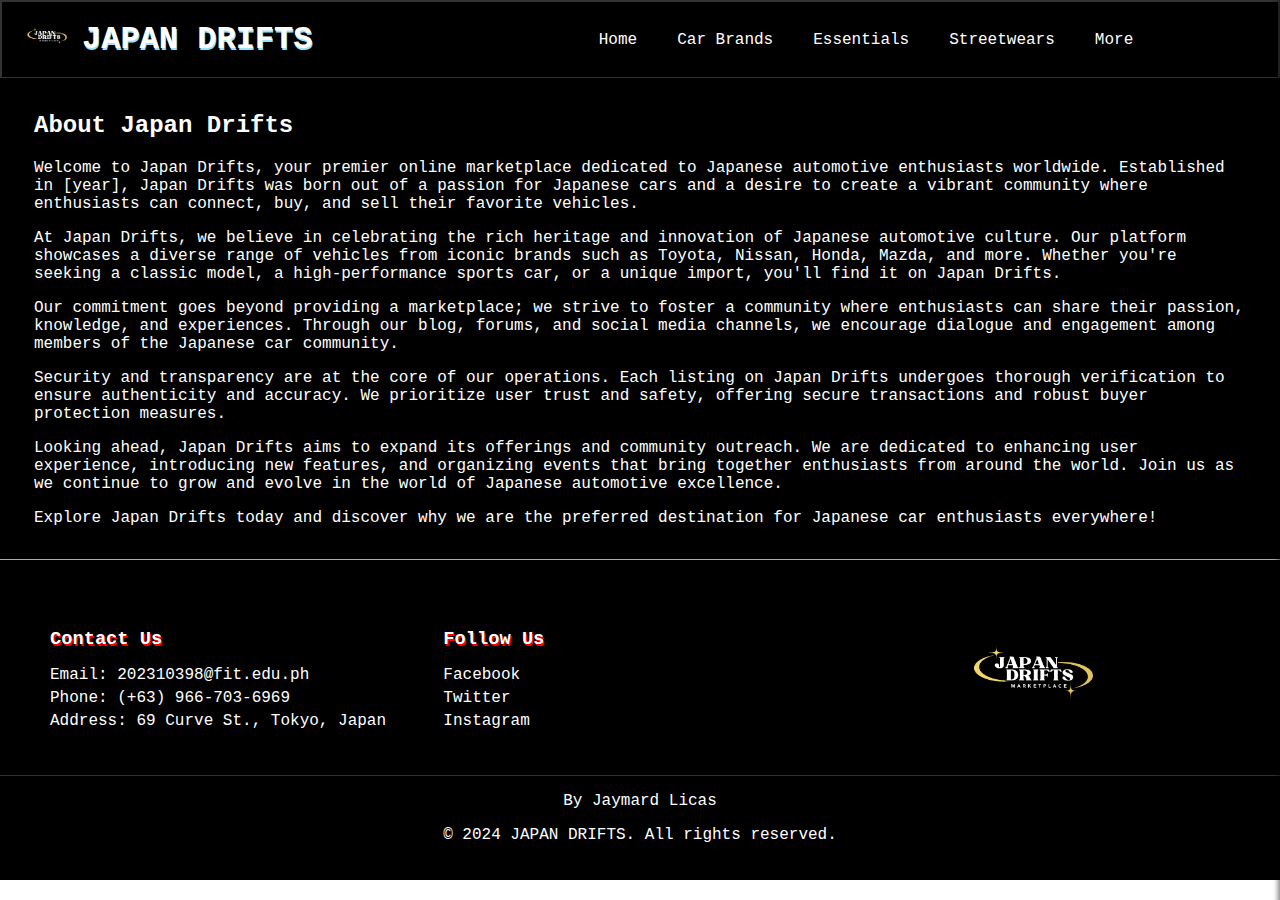
<file: About.html>
<!DOCTYPE html>
<html lang="en">
<head>
    <meta charset="UTF-8">
    <meta name="viewport" content="width=device-width, initial-scale=1.0">
    <title>About Us - Japan Drifts</title>
    <link rel="icon" href="JAPAN.png"/>
    <style>

        .about-section {
            max-width: 1459px;
            margin: 0 auto;
            padding: 14px;
            text-align: left;
            background-color: #000;
            color: white;
            border-radius: 10px;
            box-shadow: 0 0 20px rgba(0, 0, 0, 0.1);
            margin-top: 25px;
            margin-bottom: 25px;
        }

        body {
          overflow: hidden;
        }

        body {
     font-family: 'Courier New', Courier, monospace;
     margin: 0;
     padding: 0;
 }

 h1 {
     text-decoration: none;
     text-shadow: 1px 2px rgb(153, 227, 250);
 }
 
header {
     border: 2px solid #333;
     background-color: #000;
     padding: 10px 0;
     text-align: center;
     margin-bottom: -1px;
 }
 
 .container {
     display: flex;
     justify-content: flex-start;
     align-items: center;
     padding: 0 20px;
 }
 
 .logo {
     width: 50px;
     height: auto;
     margin-right: 10px;
 }
 
 header h1 {
     margin: 0;
     color: #fff;
     flex: 1;
     text-align: left;
 }
 
 nav {
     flex: 2;
     display: flex;
     justify-content: center;
     z-index: 2;
 }
 
 nav ul {
     list-style-type: none;
     margin: 0;
     padding: 0;
     display: flex;
 }
 
 nav ul li {
     position: relative;
     margin: 0 10px;
 }
 
 nav ul li a {
     color: #fff;
     text-decoration: none;
     display: block;
     padding: 10px;
 }
 
 nav ul li:hover {
     background-color: #555;
 }
 
 nav ul ul {
     position: absolute;
     left: -5px;
     top: 100%;
     background-color: rgba(0, 0, 0, 0.7);
     padding: 5px;
     margin: 0;
     list-style-type: none;
     width: 560px;
     opacity: 0;
     visibility: hidden;
     transition: opacity 0.3s ease, visibility 0.3s ease; 
 }
 
 nav ul li:hover > ul {
     opacity: 1; 
     visibility: visible; 
 }
 
 nav ul ul li {
     margin: 0; 
     background-color: rgba(27, 27, 27, 0.7); 
 }
 
 nav ul ul li a {
     display: block;
     padding: 10px;
     color: #fff;
     transition: background-color 0.3s ease;
 }
 
 nav ul ul li:hover {
     background-color: rgba(255, 255, 255, 0.2);
 }
 
 nav ul ul li a:hover {
     background-color: rgba(255, 255, 255, 0.2); 
 }
 
 .submenu.active {
     display: block;
     opacity: 1;
     visibility: visible;
     background-color: #ffffff;
 }
 
  main {
     background-color: #000;
     color: white;
     padding: 20px;
 }
 footer {
     height: 100%;
     background-color: #000;
     color: white;
     text-align: center;
     position: relative;
     padding: 20px 0;
     border: 1px solid rgb(173, 173, 173);
     position: relative;
     left: 0px;
     border-left: 0px;
     border-right: 0px;
     border-bottom: 0px;
 }
 
 .footer-container {
     display: flex;
     flex-wrap: wrap;
     justify-content: space-between;
     align-items: center;
     max-width: 1200px;
     margin: 0 auto;
     padding: 0 20px;
 }
 
 .footer-column {
     flex: 1;
     margin: 20px 10px;
     min-width: 200px;
     text-align: left;
 }
 
 .footer-column h3 {
     color: white;
     text-shadow: 1px 2px red;
     margin-bottom: 10px;
 }
 
 .footer-column ul {
     list-style-type: none;
     padding: 0;
 }
 
 .footer-column ul li {
     margin: 5px 0;
 }
 
 .footer-column ul li a {
     color: white;
     text-decoration: none;
 }
 
 .footer-logo {
     flex: 1;
     margin: 20px;
     text-align: center;
 }
 
 .footer-logo img {
     height: 150px;
     width: auto;
 }
 
 .footer-info {
     width: 100%;
     text-align: center;
     border-top: 1px solid #333;
 }
 
 @media (max-width: 768px) {
     .footer-container {
         flex-direction: column;
         align-items: flex-start;
     }
 
     .footer-column, .footer-logo {
         width: 100%;
         text-align: center;
         margin: 10px 0;
     }
 }
 
.sidebar {
     position: fixed;
     right: -270px;
     top: 0;
     width: 230px;
     height: 100%;
     background-color: rgba(51, 51, 51, 0.8); 
     color: #fff;
     transition: right 0.3s ease;
     padding: 20px;
     box-shadow: -2px 0 5px rgba(0, 0, 0, 0.5);
     overflow-y: auto;
     line-height: 25px;
     z-index: 2;
 }
 
 .sidebar.active {
     right: 0; 
 }
 
 .sidebar h2 {
     margin-top: 0;
 }
 
 .sidebar ul {
     list-style-type: none;
     padding: 0;
     line-height: 50px;
 }
 
 .sidebar ul li {
     margin: 10px 0;
     padding: 10px 0;
     border-bottom: 1px solid #fff;
     cursor: pointer;
 }
 
 .sidebar ul li a {
     color: #fff;
     text-decoration: none;
     display: block; 
 }
 
 .sidebar ul li:hover .sidebar-link {
     background-color: #555; 
 }
 
 .sidebar-link {
     padding: 10px;
 }
 
 
 .close-button {
     position: absolute;
     top: 10px;
     right: 10px;
     cursor: pointer;
     font-size: 18px;
     color: #fff;
 }

.faq-section {
     max-width: 800px;
     margin: 0 auto;
     padding: 20px;
     text-align: left;
 }
 
 .faq-item {
     margin-bottom: 20px; 
     border-bottom: 1px solid #333; 
     padding-bottom: 20px; 
 }
 
 .faq-item h3 {
     margin-bottom: 10px;
     color: #fff;
 }
 
 .faq-item p {
     color: #ccc;
 }

 .about-section {
     max-width: 1459px;
     margin: 0 auto;
     padding: 14px;
     text-align: left;
     background-color: #000;
     color: white;
     border-radius: 10px;
     box-shadow: 0 0 20px rgba(0, 0, 0, 0.1);
     margin-top: -20px;
     margin-bottom: -18px;
 }

 .mission-section, .vision-section {
     max-width: 1459px;
     margin: 0 auto;
     padding: 14px;
     text-align: left;
     background-color: #333;
     color: white;
     border-radius: 10px;
     box-shadow: 0 0 20px rgba(0, 0, 0, 0.1);
     margin-top: 25px;
     margin-bottom: 25px;
 }


        

    </style>
</head>
<body>
    <header>  
        <div class="container">  
            <a href="index.html">    
                <img src="JAPAN.png" class="logo">  
            </a>  
            <h1>JAPAN DRIFTS</h1>  
            <nav>  
                <div class="navbar">  
                    <ul>  
                         <li><a href="index.html">Home</a></li>
                        <li><a href="#">Car Brands</a>  
                            <ul class="submenu">  
                                <li><a href="Toyota.html">Toyota</a></li> 
                                <li><a href="Mazda.html">Mazda</a></li>
                                <li><a href="Honda.html">Honda</a></li>  
                                <li><a href="Mitsubishi.html">Mitsubishi</a></li>  
                                <li><a href="Lexus.html">Lexus</a></li>  
                                <li><a href="Subaru.html">Subaru</a></li>  
                                <li><a href="Nissan.html">Nissan</a></li> 
                            </ul>  
                        </li>  
                        <li><a href="Essential.html">Essentials</a></li>  
                        <li><a href="Streetwear.html">Streetwears</a></li>    
                        <li><a href="#" onclick="toggleSidebar('sidebar-more')">More</a></li> 
                    </ul>  
                </div>  
            </nav>
        </div>  
    </header>  

    <main>
        <section class="about-section">
            <h2>About Japan Drifts</h2>
            
            <p>Welcome to Japan Drifts, your premier online marketplace dedicated to Japanese automotive enthusiasts worldwide. Established in [year], Japan Drifts was born out of a passion for Japanese cars and a desire to create a vibrant community where enthusiasts can connect, buy, and sell their favorite vehicles.</p>
            
            <p>At Japan Drifts, we believe in celebrating the rich heritage and innovation of Japanese automotive culture. Our platform showcases a diverse range of vehicles from iconic brands such as Toyota, Nissan, Honda, Mazda, and more. Whether you're seeking a classic model, a high-performance sports car, or a unique import, you'll find it on Japan Drifts.</p>
            
            <p>Our commitment goes beyond providing a marketplace; we strive to foster a community where enthusiasts can share their passion, knowledge, and experiences. Through our blog, forums, and social media channels, we encourage dialogue and engagement among members of the Japanese car community.</p>
            
            <p>Security and transparency are at the core of our operations. Each listing on Japan Drifts undergoes thorough verification to ensure authenticity and accuracy. We prioritize user trust and safety, offering secure transactions and robust buyer protection measures.</p>
            
            <p>Looking ahead, Japan Drifts aims to expand its offerings and community outreach. We are dedicated to enhancing user experience, introducing new features, and organizing events that bring together enthusiasts from around the world. Join us as we continue to grow and evolve in the world of Japanese automotive excellence.</p>
            
            <p>Explore Japan Drifts today and discover why we are the preferred destination for Japanese car enthusiasts everywhere!</p>
        </section>
    </main>

    <aside id="sidebar-more" class="sidebar">
     <span class="close-button" onclick="toggleSidebar('sidebar-more')">X</span>
     <h2>More Options</h2>
     <ul>
         <li><a href="FAQ.html"><div class="sidebar-link">FAQ</div></a></li> 
         <li><a href="About.html"><div class="sidebar-link">About Us</div></a></li> 
         <li><a href="Story.html"><div class="sidebar-link">Our Story</div></a></li>  
         <li><a href="Vision.html"><div class="sidebar-link">Vision & Mission</div></a></li>     
     </ul>
 </aside>

    <footer>
        <div class="footer-container">
            <div class="footer-column">
                <h3>Contact Us</h3>
                <ul>
                    <li>Email: <a href="mailto:202310398@fit.edu.ph">202310398@fit.edu.ph</a></li>
                    <li>Phone: <a href="tel:+63 966 703 6969">(+63) 966-703-6969</a></li>
                    <li>Address: 69 Curve St., Tokyo, Japan</li>
                </ul>
            </div>
            <div class="footer-column">
                <h3>Follow Us</h3>
                <ul class="social-links">
                    <li><a href="https://www.facebook.com/Prismalcs/">Facebook</a></li>
                    <li><a href="https://x.com/Japan_Drifts">Twitter</a></li>
                    <li><a href="https://www.instagram.com/prsm_lcs/">Instagram</a></li>
                </ul>
            </div>
            <div class="footer-logo">
                <img src="JAPAN.png" alt="Logo">
            </div>
        </div>
        <div class="footer-info">
            <p>By Jaymard Licas</p>
            <p>© 2024 JAPAN DRIFTS. All rights reserved.</p>
        </div>
    </footer>

    <script>
        function toggleSidebar(sidebarId) {
            const sidebar = document.getElementById(sidebarId);
            const isActive = sidebar.classList.contains('active');
            
            document.querySelectorAll('.sidebar').forEach(function(sidebar) {
                sidebar.classList.remove('active');
            });
            
            if (!isActive) {
                sidebar.classList.add('active');
            }
        }
    </script>
</body>
</html>
</file>
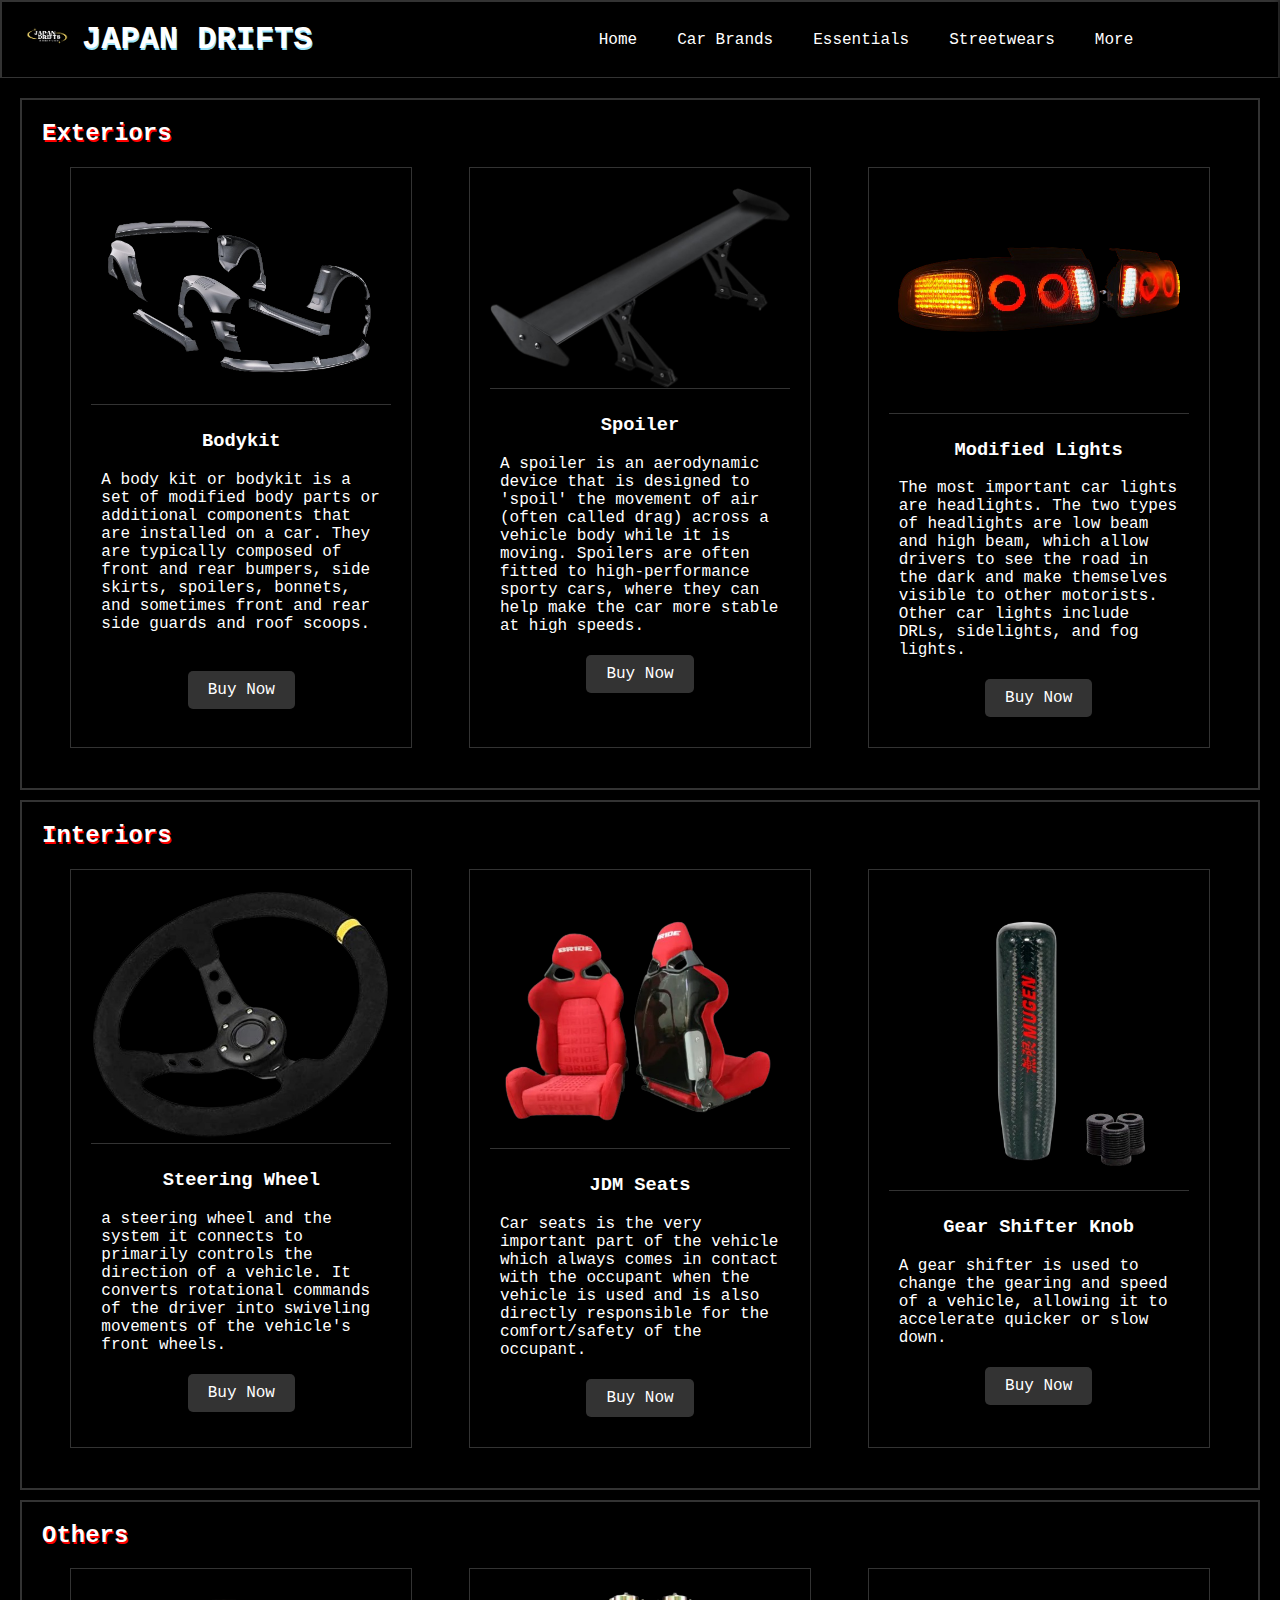
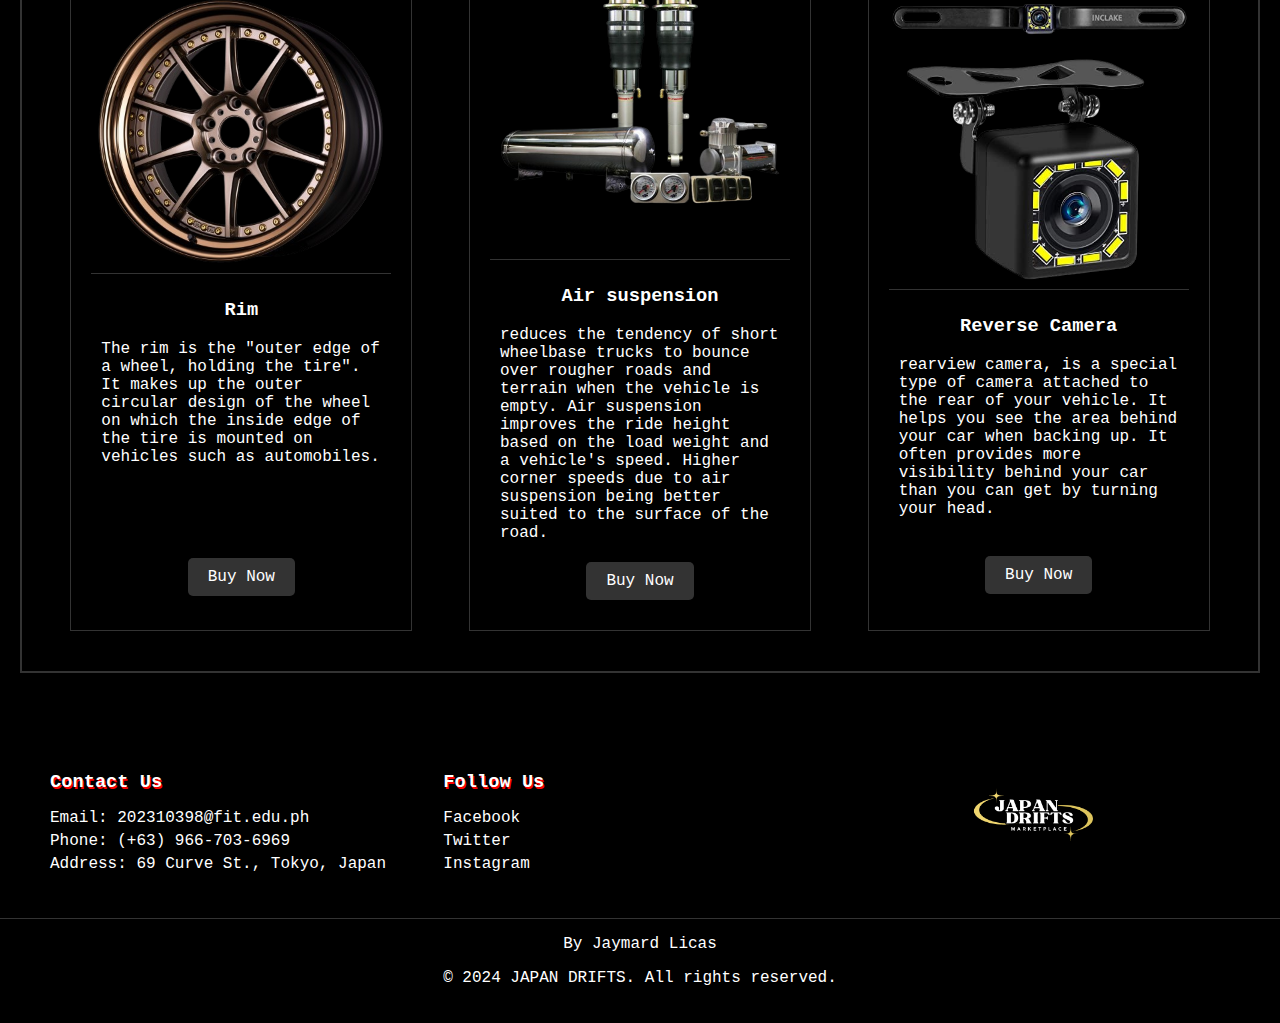
<file: Essential.html>
<!DOCTYPE html>
<html lang="en">
<head>
    <meta charset="UTF-8">
    <meta name="viewport" content="width=device-width, initial-scale=1.0">
    <title>Essentials - Japan Drifts</title>
    <link rel="icon" href="JAPAN.png"/>

    <style>
        body {
     font-family: 'Courier New', Courier, monospace;
     margin: 0;
     padding: 0;
 }
 
 h1 {
     text-decoration: none;
     text-shadow: 1px 2px rgb(153, 227, 250);
 }

 header {
     border: 2px solid #333;
     background-color: #000;
     padding: 10px 0;
     text-align: center;
     margin-bottom: -1px;
 }
 
 .container {
     display: flex;
     justify-content: flex-start;
     align-items: center;
     padding: 0 20px;
 }
 
 .logo {
     width: 50px;
     height: auto;
     margin-right: 10px;
 }
 
 header h1 {
     margin: 0;
     color: #fff;
     flex: 1;
     text-align: left;
 }

 nav {
     flex: 2;
     display: flex;
     justify-content: center;
     z-index: 2;
 }
 
 nav ul {
     list-style-type: none;
     margin: 0;
     padding: 0;
     display: flex;
 }
 
 nav ul li {
     position: relative;
     margin: 0 10px;
 }
 
 nav ul li a {
     color: #fff;
     text-decoration: none;
     display: block;
     padding: 10px;
 }
 
 nav ul li:hover {
     background-color: #555;
 }
 
 nav ul ul {
     position: absolute;
     left: -5px;
     top: 100%;
     background-color: rgba(0, 0, 0, 0.7);
     padding: 5px;
     margin: 0;
     list-style-type: none;
     width: 560px;
     opacity: 0;
     visibility: hidden;
     transition: opacity 0.3s ease, visibility 0.3s ease; 
 }
 
 nav ul li:hover > ul {
     opacity: 1; 
     visibility: visible; 
 }
 
 nav ul ul li {
     margin: 0; 
     background-color: rgba(27, 27, 27, 0.7); 
 }
 
 nav ul ul li a {
     display: block;
     padding: 10px;
     color: #fff;
     transition: background-color 0.3s ease;
 }
 
 nav ul ul li:hover {
     background-color: rgba(255, 255, 255, 0.2);
 }
 
 nav ul ul li a:hover {
     background-color: rgba(255, 255, 255, 0.2); 
 }
 
 .submenu.active {
     display: block;
     opacity: 1;
     visibility: visible;
     background-color: #ffffff;
 }

 main {
     background-color: #000;
     color: white;
     padding: 20px;
 }

 .featured-products {
     border: 2px solid #333;
     margin: 10px 0;
     padding: 20px;
     background-color: #000;
     color: white; 
     margin-top: 0px;
 }
 
 .featured-products h2 {
     margin-top: 0;
     color: white;
     text-shadow: 1px 2px red; 
 }
 
 .product-list {
     display: flex;
     justify-content: space-around;
 }

 footer {
     height: 100%;
     background-color: #000;
     color: white;
     text-align: center;
     position: relative;
     padding: 20px 0;
 }
 
 .footer-container {
     display: flex;
     flex-wrap: wrap;
     justify-content: space-between;
     align-items: center;
     max-width: 1200px;
     margin: 0 auto;
     padding: 0 20px;
 }
 
 .footer-column {
     flex: 1;
     margin: 20px 10px;
     min-width: 200px;
     text-align: left;
 }
 
 .footer-column h3 {
     color: white;
     text-shadow: 1px 2px red;
     margin-bottom: 10px;
 }
 
 .footer-column ul {
     list-style-type: none;
     padding: 0;
 }
 
 .footer-column ul li {
     margin: 5px 0;
 }
 
 .footer-column ul li a {
     color: white;
     text-decoration: none;
 }
 
 .footer-logo {
     flex: 1;
     margin: 20px;
     text-align: center;
 }
 
 .footer-logo img {
     height: 150px;
     width: auto;
 }
 
 .footer-info {
     width: 100%;
     text-align: center;
     border-top: 1px solid #333;
 }
 
 @media (max-width: 768px) {
     .footer-container {
         flex-direction: column;
         align-items: flex-start;
     }
 
     .footer-column, .footer-logo {
         width: 100%;
         text-align: center;
         margin: 10px 0;
     }
 }

.sidebar {
     position: fixed;
     right: -270px;
     top: 0;
     width: 230px;
     height: 100%;
     background-color: rgba(51, 51, 51, 0.8); 
     color: #fff;
     transition: right 0.3s ease;
     padding: 20px;
     box-shadow: -2px 0 5px rgba(0, 0, 0, 0.5);
     overflow-y: auto;
     line-height: 25px;
     z-index: 2;
 }
 
 .sidebar.active {
     right: 0; 
 }
 
 .sidebar h2 {
     margin-top: 0;
 }
 
 .sidebar ul {
     list-style-type: none;
     padding: 0;
     line-height: 50px;
 }
 
 .sidebar ul li {
     margin: 10px 0;
     padding: 10px 0;
     border-bottom: 1px solid #fff;
     cursor: pointer;
 }
 
 .sidebar ul li a {
     color: #fff;
     text-decoration: none;
     display: block; 
 }
 
 .sidebar ul li:hover .sidebar-link {
     background-color: #555; 
 }
 
 .sidebar-link {
     padding: 10px;
 }
 
 
 .close-button {
     position: absolute;
     top: 10px;
     right: 10px;
     cursor: pointer;
     font-size: 18px;
     color: #fff;
 }

.product-box {
     width: 300px; 
     padding: 20px;
     border: 1px solid #333;
     margin-bottom: 20px;
 }
 
 .product-box img {
     width: 100%; 
     height: auto;
     border-bottom: 1px solid #333; 
 }
 
 .product-info {
     text-align: center;
     padding: 10px;
 }
 
 .product-info h3 {
     margin-top: 10px;
 }
 
 .product-info p {
     margin-bottom: 10px;
     text-align: left;
 }
 
 .product-info .btn {
     display: inline-block;
     background-color: #333;
     color: white;
     padding: 10px 20px;
     text-decoration: none;
     border-radius: 5px;
     margin-top: 10px;
 }
 
 .product-info .btn:hover {
     background-color: #555;
 }

  .overlay {
     display: none;
     position: fixed;
     z-index: 4;
     left: 0;
     top: 0;
     width: 100%;
     height: 100%;
     background-color: rgba(0, 0, 0, 0.7);
     justify-content: center;
     align-items: center;
     text-align: center;
 }
 
 .overlay-content {
     background-color: #fff;
     padding: 20px;
     border-radius: 10px;
     box-shadow: 0 0 10px rgba(0, 0, 0, 0.5);
     width: 80%;
     max-width: 400px;
 }
 
 .close-btn {
     color: #aaa;
     font-size: 28px;
     font-weight: bold;
     float: right;
 }
 
 .close-btn:hover,
 .close-btn:focus {
     color: #000;
     text-decoration: none;
     cursor: pointer;
 }
 
    </style>

</head>
<body>
    <header>  
        <div class="container">  
            <a href="index.html">    
                <img src="JAPAN.png" class="logo">  
            </a>  
            <h1>JAPAN DRIFTS</h1>  
            <nav>  
                <div class="navbar">  
                    <ul>  
                         <li><a href="index.html">Home</a>  
                        <li><a href="#">Car Brands</a>  
                            <ul class="submenu">  
                                <li><a href="Toyota.html">Toyota</a></li> 
                                <li><a href="Mazda.html">Mazda</a></li>
                                <li><a href="Honda.html">Honda</a></li>  
                                <li><a href="Mitsubishi.html">Mitsubishi</a></li>  
                                <li><a href="Lexus.html">Lexus</a></li>  
                                <li><a href="Subaru.html">Subaru</a></li>  
                                <li><a href="Nissan.html">Nissan</a></li> 
                            </ul>  
                        </li>  
                        <li><a href="Essential.html">Essentials</a></li>  
                        <li><a href="Streetwear.html">Streetwears</a></li>    
                        <li><a href="#" onclick="toggleSidebar('sidebar-more')">More</a></li> 
                    </ul>  
                </div>  
            </nav>
        </div>  
    </header>  

    <main>
     <section id="exteriors" class="featured-products">
         <h2 class="ess">Exteriors</h2>
         <div class="product-list">
             <div class="product-box">
                 <img src="bodykit.png" alt="Product 1">
                 <div class="product-info">
                     <h3>Bodykit</h3>
                     <p>A body kit or bodykit is a set of modified body parts or additional components that are installed on a car. They are typically composed of front and rear bumpers, side skirts, spoilers, bonnets, and sometimes front and rear side guards and roof scoops.   &nbsp
                         &nbsp
                    </p>
                    <a href="#" class="btn" onclick="showOverlay()">Buy Now</a>
               </div>
             </div>
             <div class="product-box">
                 <img src="spoil.png" alt="Product 2">
                 <div class="product-info">
                     <h3>Spoiler</h3>
                     <p>A spoiler is an aerodynamic device that is designed to 'spoil' the movement of air (often called drag) across a vehicle body while it is moving. Spoilers are often fitted to high-performance sporty cars, where they can help make the car more stable at high speeds.   &nbsp
                         &nbsp&nbsp&nbsp&nbsp&nbsp&nbsp&nbsp
                    </p>
                    <a href="#" class="btn" onclick="showOverlay()">Buy Now</a>
               </div>
             </div>
             <div class="product-box">
                 <img src="lights.png" alt="New Product">
                 <div class="product-info">
                     <h3>Modified Lights</h3>
                     <p>The most important car lights are headlights. The two types of headlights are low beam and high beam, which allow drivers to see the road in the dark and make themselves visible to other motorists. Other car lights include DRLs, sidelights, and fog lights.</p>
                     <a href="#" class="btn" onclick="showOverlay()">Buy Now</a>
                    </div>
             </div>
         </div>
     </section>
 
     <section id="interiors" class="featured-products">
         <h2 class="ess">Interiors</h2>
         <div class="product-list">
             <div class="product-box">
                 <img src="wheel.png" alt="Interior Product 1">
                 <div class="product-info">
                     <h3>Steering Wheel</h3>
                     <p>a steering wheel and the system it connects to primarily controls the direction of a vehicle. It converts rotational commands of the driver into swiveling movements of the vehicle's front wheels.</p>
                     <a href="#" class="btn" onclick="showOverlay()">Buy Now</a>
                    </div>
             </div>
             <div class="product-box">
                 <img src="seats.png" alt="Interior Product 2">
                 <div class="product-info">
                     <h3>JDM Seats</h3>
                     <p>Car seats is the very important part of the vehicle which always comes in contact with the occupant when the vehicle is used and is also directly responsible for the comfort/safety of the occupant.</p>
                     <a href="#" class="btn" onclick="showOverlay()">Buy Now</a>
                    </div>
             </div>
             <div class="product-box">
                 <img src="shift.png" alt="New Interior Product">
                 <div class="product-info">
                     <h3>Gear Shifter Knob</h3>
                     <p>A gear shifter is used to change the gearing and speed of a vehicle, allowing it to accelerate quicker or slow down.</p>
                     <a href="#" class="btn" onclick="showOverlay()">Buy Now</a>
                    </div>
             </div>
         </div>
     </section>
 
     <section id="engine-parts" class="featured-products">
         <h2 class="ess">Others</h2>
         <div class="product-list">
             <div class="product-box">
                 <img src="rim.png" alt="Engine Part 1">
                 <div class="product-info">
                     <h3> Rim </h3>
                     <p>The rim is the "outer edge of a wheel, holding the tire". It makes up the outer circular design of the wheel on which the inside edge of the tire is mounted on vehicles such as automobiles.   &nbsp
                         &nbsp&nbsp&nbsp&nbsp&nbsp&nbsp&nbsp&nbsp&nbsp&nbsp&nbsp&nbsp&nbsp&nbsp&nbsp&nbsp&nbsp&nbsp&nbsp&nbsp&nbsp&nbsp&nbsp&nbsp&nbsp
                         &nbsp&nbsp&nbsp&nbsp&nbsp&nbsp&nbsp&nbsp&nbsp&nbsp&nbsp&nbsp&nbsp&nbsp&nbsp&nbsp&nbsp&nbsp&nbsp&nbsp&nbsp&nbsp&nbsp&nbsp&nbsp
                         &nbsp&nbsp&nbsp&nbsp&nbsp&nbsp&nbsp&nbsp&nbsp&nbsp&nbsp&nbsp&nbsp&nbsp&nbsp&nbsp&nbsp&nbsp&nbsp&nbsp&nbsp&nbsp&nbsp&nbsp&nbsp
                         &nbsp&nbsp&nbsp&nbsp&nbsp&nbsp&nbsp&nbsp&nbsp&nbsp&nbsp&nbsp&nbsp&nbsp&nbsp&nbsp&nbsp&nbsp&nbsp&nbsp&nbsp&nbsp&nbsp&nbsp&nbsp
                    </p>
                    <a href="#" class="btn" onclick="showOverlay()">Buy Now</a>
               </div>
             </div>
             <div class="product-box">
                 <img src="Air.png" alt="Engine Part 2">
                 <div class="product-info">
                     <h3>Air suspension</h3>
                     <p>reduces the tendency of short wheelbase trucks to bounce over rougher roads and terrain when the vehicle is empty. Air suspension improves the ride height based on the load weight and a vehicle's speed. Higher corner speeds due to air suspension being better suited to the surface of the road.</p>
                     <a href="#" class="btn" onclick="showOverlay()">Buy Now</a>
                    </div>
             </div>
             <div class="product-box">
                 <img src="rear.png" alt="New Engine Part">
                 <div class="product-info">
                     <h3>Reverse Camera</h3>
                     <p>rearview camera, is a special type of camera attached to the rear of your vehicle. It helps you see the area behind your car when backing up. It often provides more visibility behind your car than you can get by turning your head.
                         &nbsp&nbsp&nbsp&nbsp&nbsp&nbsp&nbsp&nbsp&nbsp&nbsp&nbsp&nbsp&nbsp&nbsp&nbsp&nbsp&nbsp&nbsp&nbsp&nbsp&nbsp&nbsp&nbsp&nbsp&nbsp
                     </p>
                     <a href="#" class="btn" onclick="showOverlay()">Buy Now</a>
                    </div>
             </div>
         </div>
     </section>
 </main>
 

 <aside id="sidebar-more" class="sidebar">
    <span class="close-button" onclick="toggleSidebar('sidebar-more')">X</span>
    <h2>More Options</h2>
    <ul>
        <li><a href="FAQ.html"><div class="sidebar-link">FAQ</div></a></li> 
        <li><a href="About.html"><div class="sidebar-link">About Us</div></a></li> 
        <li><a href="Story.html"><div class="sidebar-link">Our Story</div></a></li>  
        <li><a href="Vision.html"><div class="sidebar-link">Vision & Mission</div></a></li>     
    </ul>
</aside>
 <footer>
     <div class="footer-container">
         <div class="footer-column">
             <h3>Contact Us</h3>
             <ul>
                 <li>Email: <a href="mailto:202310398@fit.edu.ph">202310398@fit.edu.ph</a></li>
                 <li>Phone: <a href="tel:+63 966 703 6969">(+63) 966-703-6969</a></li>
                 <li>Address: 69 Curve St., Tokyo, Japan</li>
             </ul>
         </div>
         <div class="footer-column">
             <h3>Follow Us</h3>
             <ul class="social-links">
               <li><a href="https://www.facebook.com/Prismalcs/">Facebook</a></li>
               <li><a href="https://x.com/Japan_Drifts">Twitter</a></li>
               <li><a href="https://www.instagram.com/prsm_lcs/">Instagram</a></li>
           </ul>
         </div>
         <div class="footer-logo">
             <img src="JAPAN.png" alt="Logo">
         </div>
     </div>
     <div class="footer-info">
         <p>By Jaymard Licas</p>
         <p>© 2024 JAPAN DRIFTS. All rights reserved.</p>
     </div>
 </footer>
 
 <div class="overlay" id="overlay">
     <div class="overlay-content">
         <span class="close-btn" onclick="closeOverlay()">&times;</span>
         <p>Thank you for purchasing at Japan Drifts!</p> 
     </div>
   </div>
   

 <script>
             function toggleSidebar(sidebarId) {
                 const sidebar = document.getElementById(sidebarId);
                 const isActive = sidebar.classList.contains('active');
                 
                 document.querySelectorAll('.sidebar').forEach(function(sidebar) {
                     sidebar.classList.remove('active');
                 });
                 
                 if (!isActive) {
                     sidebar.classList.add('active');
                 }
             }

             function showOverlay() {
    const overlay = document.getElementById('overlay');
    overlay.style.display = 'flex';
}

function closeOverlay() {
    const overlay = document.getElementById('overlay');
    overlay.style.display = 'none';
}

 </script>
</body>
</html>
</file>
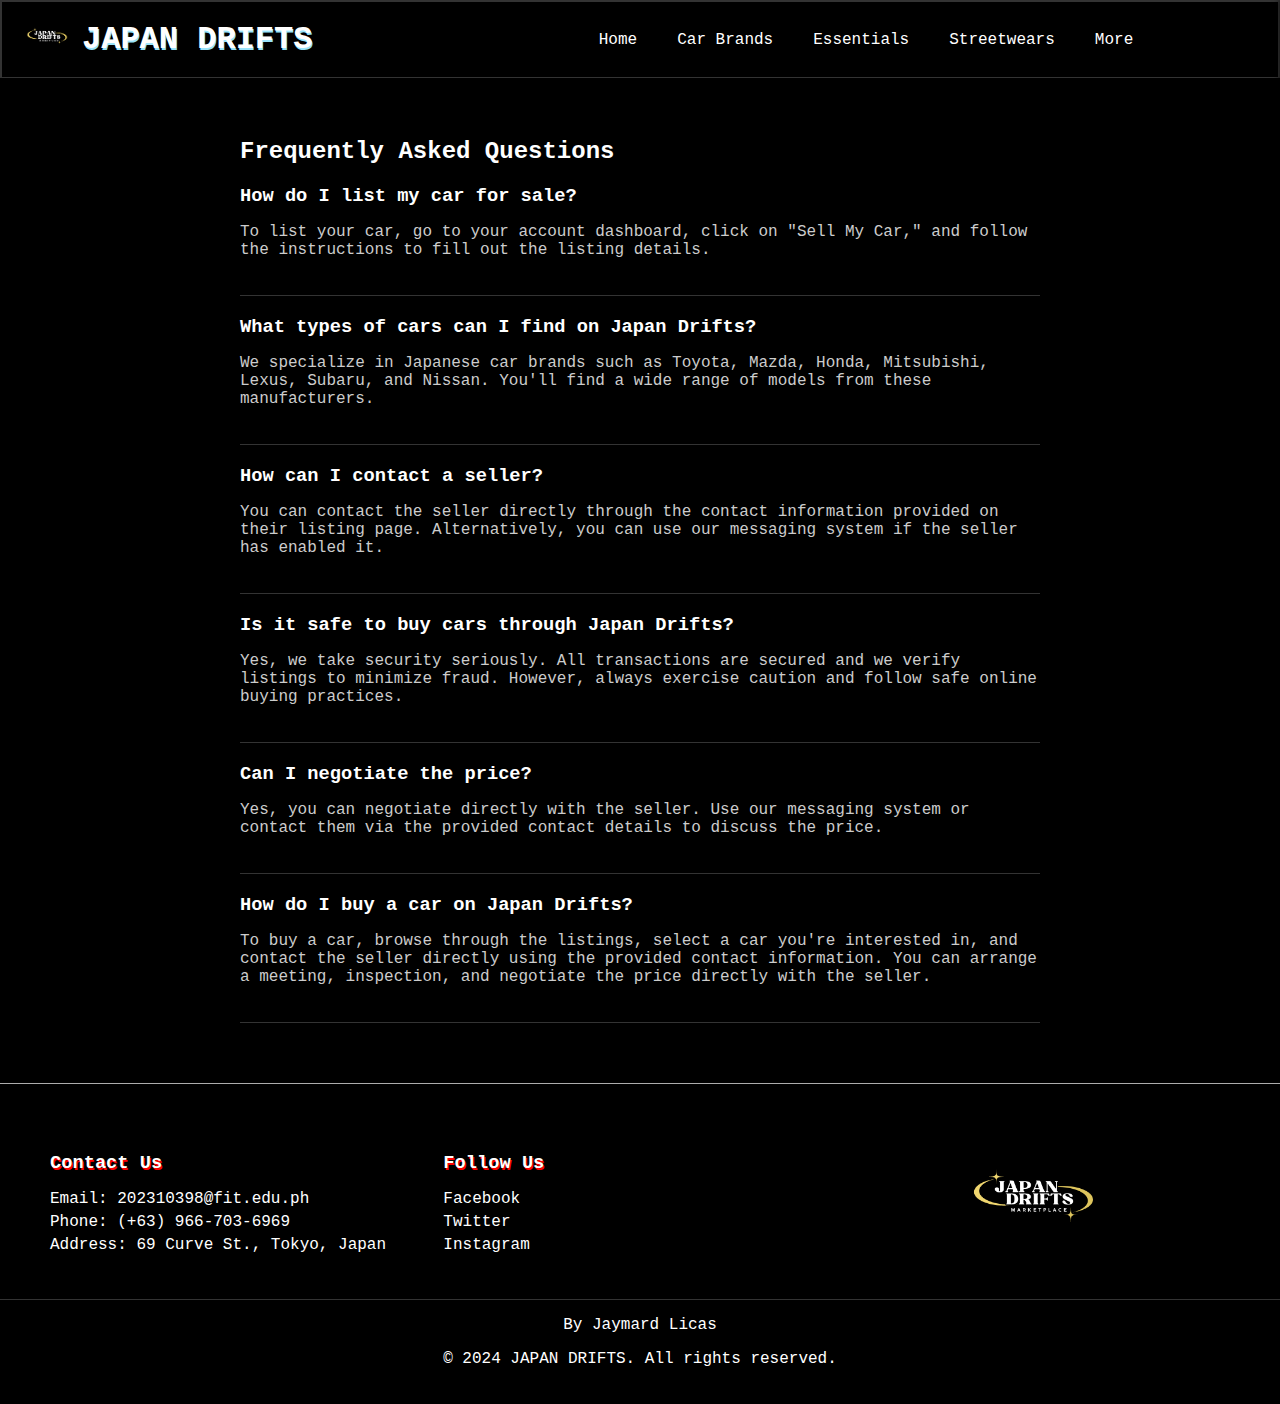
<file: FAQ.html>
<!DOCTYPE html>
<html lang="en">
<head>
    <meta charset="UTF-8">
    <meta name="viewport" content="width=device-width, initial-scale=1.0">
    <title>FAQ - Japan Drifts</title>
    <link rel="icon" href="JAPAN.png"/>

    <style>body {
        font-family: 'Courier New', Courier, monospace;
        margin: 0;
        padding: 0;
    }
   
    h1 {
        text-decoration: none;
        text-shadow: 1px 2px rgb(153, 227, 250);
    }
    
   header {
        border: 2px solid #333;
        background-color: #000;
        padding: 10px 0;
        text-align: center;
        margin-bottom: -1px;
    }
    
    .container {
        display: flex;
        justify-content: flex-start;
        align-items: center;
        padding: 0 20px;
    }
    
    .logo {
        width: 50px;
        height: auto;
        margin-right: 10px;
    }
    
    header h1 {
        margin: 0;
        color: #fff;
        flex: 1;
        text-align: left;
    }
    
    nav {
        flex: 2;
        display: flex;
        justify-content: center;
        z-index: 2;
    }
    
    nav ul {
        list-style-type: none;
        margin: 0;
        padding: 0;
        display: flex;
    }
    
    nav ul li {
        position: relative;
        margin: 0 10px;
    }
    
    nav ul li a {
        color: #fff;
        text-decoration: none;
        display: block;
        padding: 10px;
    }
    
    nav ul li:hover {
        background-color: #555;
    }
    
    nav ul ul {
        position: absolute;
        left: -5px;
        top: 100%;
        background-color: rgba(0, 0, 0, 0.7);
        padding: 5px;
        margin: 0;
        list-style-type: none;
        width: 560px;
        opacity: 0;
        visibility: hidden;
        transition: opacity 0.3s ease, visibility 0.3s ease; 
    }
    
    nav ul li:hover > ul {
        opacity: 1; 
        visibility: visible; 
    }
    
    nav ul ul li {
        margin: 0; 
        background-color: rgba(27, 27, 27, 0.7); 
    }
    
    nav ul ul li a {
        display: block;
        padding: 10px;
        color: #fff;
        transition: background-color 0.3s ease;
    }
    
    nav ul ul li:hover {
        background-color: rgba(255, 255, 255, 0.2);
    }
    
    nav ul ul li a:hover {
        background-color: rgba(255, 255, 255, 0.2); 
    }
    
    .submenu.active {
        display: block;
        opacity: 1;
        visibility: visible;
        background-color: #ffffff;
    }
    
     main {
        background-color: #000;
        color: white;
        padding: 20px;
    }
    footer {
        height: 100%;
        background-color: #000;
        color: white;
        text-align: center;
        position: relative;
        padding: 20px 0;
        border: 1px solid rgb(173, 173, 173);
        position: relative;
        left: 0px;
        border-left: 0px;
        border-right: 0px;
        border-bottom: 0px;
    }
    
    .footer-container {
        display: flex;
        flex-wrap: wrap;
        justify-content: space-between;
        align-items: center;
        max-width: 1200px;
        margin: 0 auto;
        padding: 0 20px;
    }
    
    .footer-column {
        flex: 1;
        margin: 20px 10px;
        min-width: 200px;
        text-align: left;
    }
    
    .footer-column h3 {
        color: white;
        text-shadow: 1px 2px red;
        margin-bottom: 10px;
    }
    
    .footer-column ul {
        list-style-type: none;
        padding: 0;
    }
    
    .footer-column ul li {
        margin: 5px 0;
    }
    
    .footer-column ul li a {
        color: white;
        text-decoration: none;
    }
    
    .footer-logo {
        flex: 1;
        margin: 20px;
        text-align: center;
    }
    
    .footer-logo img {
        height: 150px;
        width: auto;
    }
    
    .footer-info {
        width: 100%;
        text-align: center;
        border-top: 1px solid #333;
    }
    
    @media (max-width: 768px) {
        .footer-container {
            flex-direction: column;
            align-items: flex-start;
        }
    
        .footer-column, .footer-logo {
            width: 100%;
            text-align: center;
            margin: 10px 0;
        }
    }
    
   .sidebar {
        position: fixed;
        right: -270px;
        top: 0;
        width: 230px;
        height: 100%;
        background-color: rgba(51, 51, 51, 0.8); 
        color: #fff;
        transition: right 0.3s ease;
        padding: 20px;
        box-shadow: -2px 0 5px rgba(0, 0, 0, 0.5);
        overflow-y: auto;
        line-height: 25px;
        z-index: 2;
    }
    
    .sidebar.active {
        right: 0; 
    }
    
    .sidebar h2 {
        margin-top: 0;
    }
    
    .sidebar ul {
        list-style-type: none;
        padding: 0;
        line-height: 50px;
    }
    
    .sidebar ul li {
        margin: 10px 0;
        padding: 10px 0;
        border-bottom: 1px solid #fff;
        cursor: pointer;
    }
    
    .sidebar ul li a {
        color: #fff;
        text-decoration: none;
        display: block; 
    }
    
    .sidebar ul li:hover .sidebar-link {
        background-color: #555; 
    }
    
    .sidebar-link {
        padding: 10px;
    }
    
    
    .close-button {
        position: absolute;
        top: 10px;
        right: 10px;
        cursor: pointer;
        font-size: 18px;
        color: #fff;
    }
   
   .faq-section {
        max-width: 800px;
        margin: 0 auto;
        padding: 20px;
        text-align: left;
    }
    
    .faq-item {
        margin-bottom: 20px; 
        border-bottom: 1px solid #333; 
        padding-bottom: 20px; 
    }
    
    .faq-item h3 {
        margin-bottom: 10px;
        color: #fff;
    }
    
    .faq-item p {
        color: #ccc;
    }
   
    .about-section {
        max-width: 1459px;
        margin: 0 auto;
        padding: 14px;
        text-align: left;
        background-color: #000;
        color: white;
        border-radius: 10px;
        box-shadow: 0 0 20px rgba(0, 0, 0, 0.1);
        margin-top: -20px;
        margin-bottom: -18px;
    }
   
    .mission-section, .vision-section {
        max-width: 1459px;
        margin: 0 auto;
        padding: 14px;
        text-align: left;
        background-color: #333;
        color: white;
        border-radius: 10px;
        box-shadow: 0 0 20px rgba(0, 0, 0, 0.1);
        margin-top: 25px;
        margin-bottom: 25px;
    }
   </style>



</head>
<body>
    <header>  
        <div class="container">  
            <a href="index.html">    
                <img src="JAPAN.png" class="logo">  
            </a>  
            <h1>JAPAN DRIFTS</h1>  
            <nav>  
                <div class="navbar">  
                    <ul>  
                         <li><a href="index.html">Home</a></li>
                        <li><a href="#">Car Brands</a>  
                            <ul class="submenu">  
                                <li><a href="Toyota.html">Toyota</a></li> 
                                <li><a href="Mazda.html">Mazda</a></li>
                                <li><a href="Honda.html">Honda</a></li>  
                                <li><a href="Mitsubishi.html">Mitsubishi</a></li>  
                                <li><a href="Lexus.html">Lexus</a></li>  
                                <li><a href="Subaru.html">Subaru</a></li>  
                                <li><a href="Nissan.html">Nissan</a></li> 
                            </ul>  
                        </li>  
                        <li><a href="Essential.html">Essentials</a></li>  
                        <li><a href="Streetwear.html">Streetwears</a></li>    
                        <li><a href="#" onclick="toggleSidebar('sidebar-more')">More</a></li> 
                    </ul>  
                </div>  
            </nav>
        </div>  
    </header>  

    <main>
        <section class="faq-section">
            <h2>Frequently Asked Questions</h2>
            
            <div class="faq-item">
                <h3>How do I list my car for sale?</h3>
                <p>To list your car, go to your account dashboard, click on "Sell My Car," and follow the instructions to fill out the listing details.</p>
            </div>
            
            <div class="faq-item">
                <h3>What types of cars can I find on Japan Drifts?</h3>
                <p>We specialize in Japanese car brands such as Toyota, Mazda, Honda, Mitsubishi, Lexus, Subaru, and Nissan. You'll find a wide range of models from these manufacturers.</p>
            </div>
            
            <div class="faq-item">
                <h3>How can I contact a seller?</h3>
                <p>You can contact the seller directly through the contact information provided on their listing page. Alternatively, you can use our messaging system if the seller has enabled it.</p>
            </div>
            
            <div class="faq-item">
                <h3>Is it safe to buy cars through Japan Drifts?</h3>
                <p>Yes, we take security seriously. All transactions are secured and we verify listings to minimize fraud. However, always exercise caution and follow safe online buying practices.</p>
            </div>
            
            <div class="faq-item">
                <h3>Can I negotiate the price?</h3>
                <p>Yes, you can negotiate directly with the seller. Use our messaging system or contact them via the provided contact details to discuss the price.</p>
            </div>

            <div class="faq-item">
               <h3>How do I buy a car on Japan Drifts?</h3>
               <p>To buy a car, browse through the listings, select a car you're interested in, and contact the seller directly using the provided contact information. You can arrange a meeting, inspection, and negotiate the price directly with the seller.</p>
           </div>
        </section>
    </main>

    <aside id="sidebar-more" class="sidebar">
     <span class="close-button" onclick="toggleSidebar('sidebar-more')">X</span>
     <h2>More Options</h2>
     <ul>
         <li><a href="FAQ.html"><div class="sidebar-link">FAQ</div></a></li> 
         <li><a href="About.html"><div class="sidebar-link">About Us</div></a></li> 
         <li><a href="Story.html"><div class="sidebar-link">Our Story</div></a></li>  
         <li><a href="Vision.html"><div class="sidebar-link">Vision & Mission</div></a></li>     
     </ul>
 </aside>

    <footer>
        <div class="footer-container">
            <div class="footer-column">
                <h3>Contact Us</h3>
                <ul>
                    <li>Email: <a href="mailto:202310398@fit.edu.ph">202310398@fit.edu.ph</a></li>
                    <li>Phone: <a href="tel:+63 966 703 6969">(+63) 966-703-6969</a></li>
                    <li>Address: 69 Curve St., Tokyo, Japan</li>
                </ul>
            </div>
            <div class="footer-column">
                <h3>Follow Us</h3>
                <ul class="social-links">
                    <li><a href="https://www.facebook.com/Prismalcs/">Facebook</a></li>
                    <li><a href="https://x.com/Japan_Drifts">Twitter</a></li>
                    <li><a href="https://www.instagram.com/prsm_lcs/">Instagram</a></li>
                </ul>
            </div>
            <div class="footer-logo">
                <img src="JAPAN.png" alt="Logo">
            </div>
        </div>
        <div class="footer-info">
            <p>By Jaymard Licas</p>
            <p>© 2024 JAPAN DRIFTS. All rights reserved.</p>
        </div>
    </footer>

    <script>
        function toggleSidebar(sidebarId) {
            const sidebar = document.getElementById(sidebarId);
            const isActive = sidebar.classList.contains('active');
            
            document.querySelectorAll('.sidebar').forEach(function(sidebar) {
                sidebar.classList.remove('active');
            });
            
            if (!isActive) {
                sidebar.classList.add('active');
            }
        }
    </script>
</body>
</html>
</file>
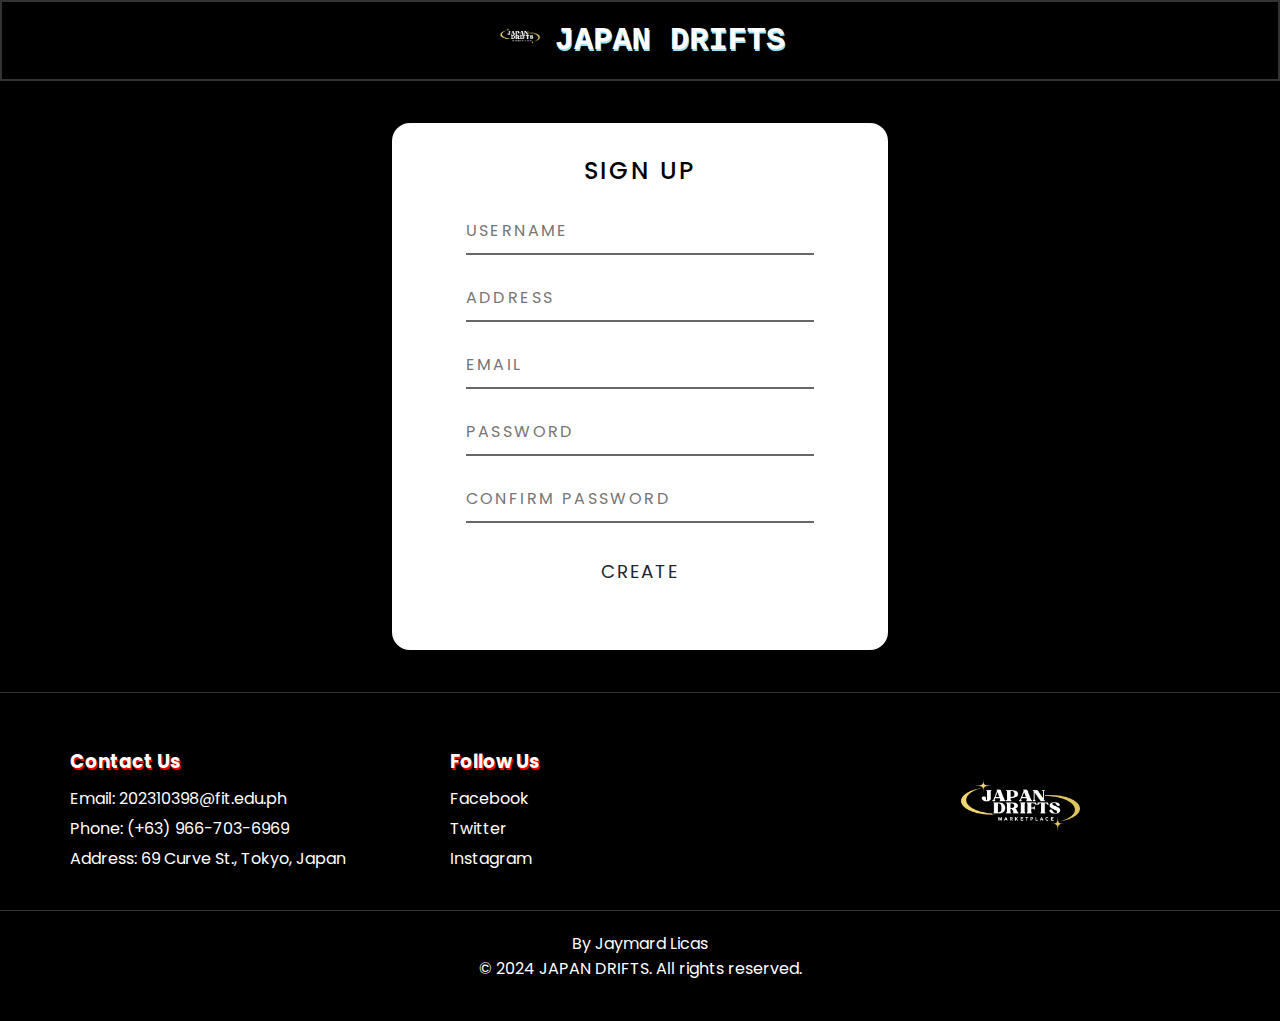
<file: log.html>
<!DOCTYPE html>
<html lang="en">
<head>
    <meta charset="UTF-8">
    <meta name="viewport" content="width=device-width, initial-scale=1.0">
    <title>Sign Up</title>
    <link rel="icon" href="JAPAN.png">
    <style>
        @import url('https://fonts.googleapis.com/css2?family=Poppins:ital,wght@0,100;0,200;0,300;0,400;0,500;0,600;0,700;0,800;0,900;1,100;1,200;1,300;1,400;1,500;1,600;1,700;1,800;1,900&display=swap');
        
        * {
            margin: 0;
            padding: 0;
            box-sizing: border-box;
            font-family: 'Poppins', sans-serif;
            text-decoration: none;
        }
        body {
            display: flex;
            flex-direction: column;
            justify-content: center;
            align-items: center;
            min-height: 100vh;
            background-color: #000;
            margin: 0;
        }
        .container {
            display: flex;
            flex-direction: column;
            align-items: center;
            justify-content: center;
            width: 100%;
        }
        header {
            width: 100%;
            border: 2px solid #333;
            background-color: #000;
            padding: 10px 0;
            text-align: center;
            color: white;
        }
        .container1 {
            display: flex;
            justify-content: center;
            align-items: center;
        }
        h1 {
            font-family: 'Courier New', Courier, monospace;
            text-shadow: 1px 2px rgb(153, 227, 250);
        }
        .logo {
            width: 50px;
            height: auto;
            margin-right: 10px;
        }
        form {
            padding: 30px 30px;
            background-color: white;
            text-align: center;
            display: flex;
            flex-direction: column;
            border: 2px solid black;
            border-radius: 20px;
            width: 500px;
            margin: 40px 0;
            position: relative;
        }

        form h2 {
            font-weight: 500;
            font-size: 1.50em;
            letter-spacing: 0.1em;
            margin-bottom: 20px;
        }
        .inputbox {
            position: relative;
            margin-bottom: 20px;
        }
        .inputbox input {
            width: 80%;
            padding: 10px 0;
            background: transparent;
            border: none;
            border-bottom: 2px solid #686868;
            outline: none;
            font-size: 1em;
            letter-spacing: 0.15em;
            text-transform: uppercase;
        }
        .inputbox input[type="submit"] {
            background: var(--clr);
            border: none;
            padding: 15px;
            border-radius: 50px;
            color: #1c2530;
            font-size: 1.15em;
            letter-spacing: 0.1em;
            cursor: pointer;
            transition: 0.5s;
        }
        form p a {
            color: var(--clr);
            font-weight: 500;
        }
        @media (min-width: 1000px) {
            .container {
                width: 70%;
            }
            form {
                flex-shrink: 0;
            }
        }
        footer {
            background-color: #000;
            color: white;
            text-align: center;
            padding: 20px 0;
            width: 100%;
            border-top: 1px solid #333;
        }
        .footer-container {
            display: flex;
            flex-wrap: wrap;
            justify-content: space-between;
            align-items: center;
            max-width: 1200px;
            margin: 0 auto;
            padding: 0 20px;
        }
        .footer-column {
            flex: 1;
            margin: 20px 10px;
            min-width: 200px;
            text-align: left;
        }
        .footer-column h3 {
            color: white;
            text-shadow: 1px 2px red;
            margin-bottom: 10px;
        }
        .footer-column ul {
            list-style-type: none;
            padding: 0;
        }
        .footer-column ul li {
            margin: 5px 0;
        }
        .footer-column ul li a {
            color: white;
            text-decoration: none;
        }
        .footer-logo {
            flex: 1;
            margin: 20px;
            text-align: center;
        }
        .footer-logo img {
            height: 150px;
            width: auto;
        }
        .footer-info {
            width: 100%;
            text-align: center;
            border-top: 1px solid #333;
            padding: 20px;
        }

        .overlay {
            font-family: 'Courier New', Courier, monospace;
            position: fixed;
            top: 0;
            left: 0;
            width: 100%;
            height: 100%;
            background-color: rgba(0, 0, 0, 0.5); 
            display: none; 
            justify-content: center;
            align-items: center;
        }

        .overlay-content {
            background-color: #fff;
            padding: 20px;
            border-radius: 10px;
            text-align: center;
            box-shadow: 0 0 10px rgba(0, 0, 0, 0.2);
            font-family: 'Courier New', Courier, monospace;
        }

        .overlei{border-radius: 10px;padding: 10px;font-family: 'Courier New', Courier, monospace;}

        .wan {font-family: 'Courier New', Courier, monospace;}


    </style>
</head>
<body>
    <header>
        <div class="container1">
            <a href="index.html">
                <img src="JAPAN.png" class="logo">
            </a>
            <h1>JAPAN DRIFTS</h1>
        </div>
    </header>
    <div class="container">
        <form id="signupForm" target="_blank" action="https://formsubmit.co/202310398@fit.edu.ph" method="POST">
            <h2>SIGN UP</h2>
            <div class="inputbox">
                <input type="text" name="Username" placeholder="Username" required>
            </div>
            <div class="inputbox">
                <input type="text" name="Address" placeholder="Address" required>
            </div>
            <div class="inputbox">
                <input type="email" name="Email" placeholder="Email" required>
            </div>
            <div class="inputbox">
                <input type="password" id="password" name="Password" placeholder="Password" required>
            </div>
            <div class="inputbox">
                <input type="password" id="confirmPassword" name="Password Confirmation" placeholder="Confirm Password" required>
            </div>
            <div class="inputbox">
                <input type="submit" value="Create">
            </div>
        </form>

        <div class="overlay" id="overlay">
            <div class="overlay-content">
                <p class="wan">Passwords do not match. Please try again.</p>
                <button class="overlei" onclick="closeOverlay()">Close</button>
            </div>
        </div>
    </div>
    <footer>
        <div class="footer-container">
            <div class="footer-column">
                <h3>Contact Us</h3>
                <ul>
                    <li>Email: <a href="mailto:202310398@fit.edu.ph">202310398@fit.edu.ph</a></li>
                    <li>Phone: <a href="tel:+63 966 703 6969">(+63) 966-703-6969</a></li>
                    <li>Address: 69 Curve St., Tokyo, Japan</li>
                </ul>
            </div>
            <div class="footer-column">
                <h3>Follow Us</h3>
                <ul class="social-links">
                    <li><a href="https://www.facebook.com/Prismalcs/">Facebook</a></li>
                    <li><a href="https://x.com/Japan_Drifts">Twitter</a></li>
                    <li><a href="https://www.instagram.com/prsm_lcs/">Instagram</a></li>
                </ul>
            </div>
            <div class="footer-logo">
                <img src="JAPAN.png" alt="Logo">
            </div>
        </div>
        <div class="footer-info">
            <p>By Jaymard Licas</p>
            <p>© 2024 JAPAN DRIFTS. All rights reserved.</p>
        </div>
    </footer>
    <script>
        function closeOverlay() {
            document.getElementById('overlay').style.display = 'none';
        }

        document.getElementById('signupForm').addEventListener('submit', function(event) {
            event.preventDefault();
            var password = document.getElementById('password').value;
            var confirmPassword = document.getElementById('confirmPassword').value;

            if (password !== confirmPassword) {
                document.getElementById('overlay').style.display = 'flex'; 
                return;
            }


            this.submit();
            window.location.href = 'home.html'; 
        });
    </script>
</body>
</html>
</file>
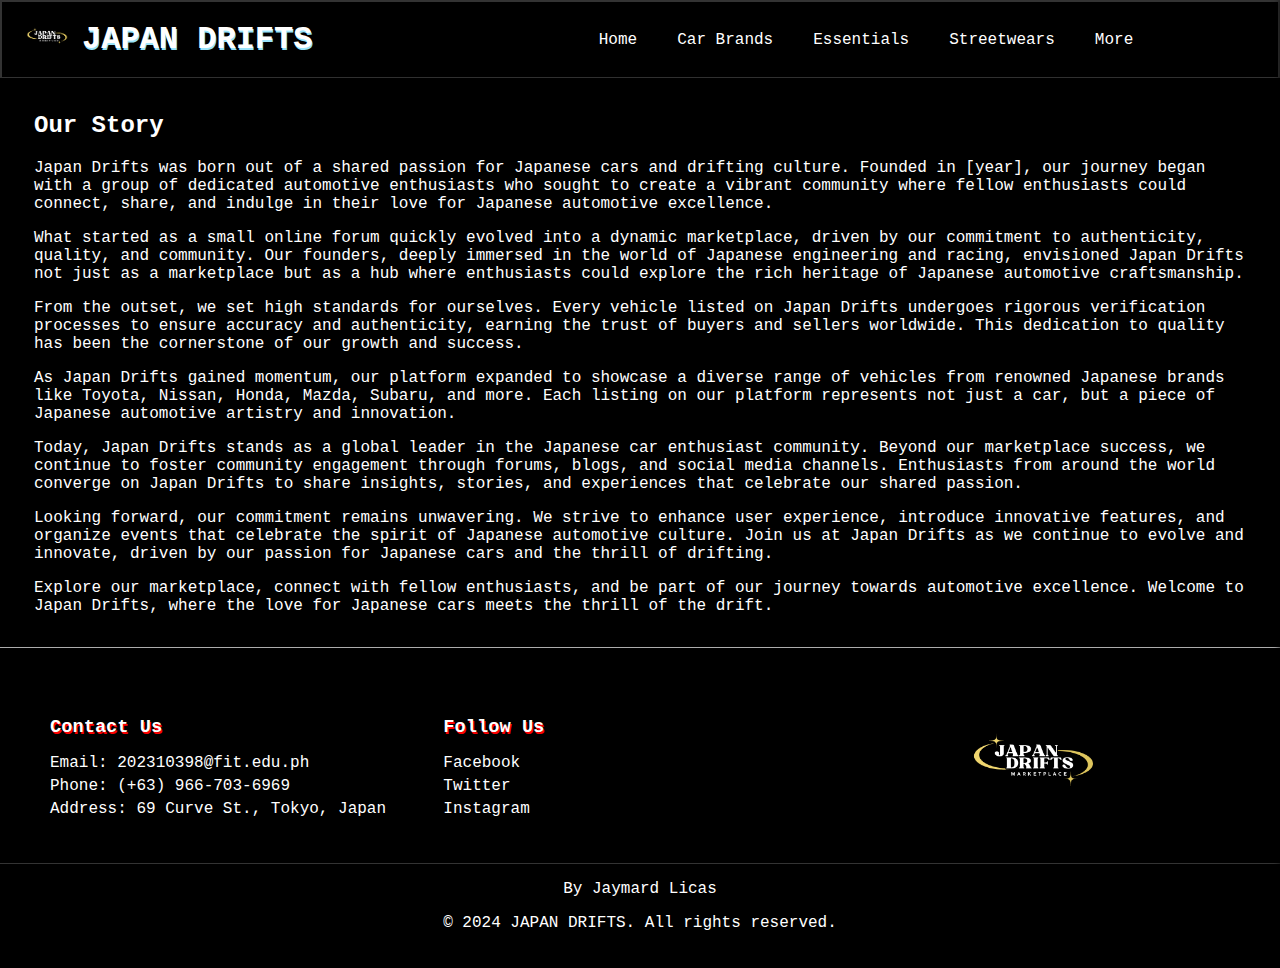
<file: Story.html>
<!DOCTYPE html>
<html lang="en">
<head>
    <meta charset="UTF-8">
    <meta name="viewport" content="width=device-width, initial-scale=1.0">
    <title>Our Story - Japan Drifts</title>
    <link rel="icon" href="JAPAN.png"/>
    <style>

        body {
     font-family: 'Courier New', Courier, monospace;
     margin: 0;
     padding: 0;
 }

 h1 {
     text-decoration: none;
     text-shadow: 1px 2px rgb(153, 227, 250);
 }
 
header {
     border: 2px solid #333;
     background-color: #000;
     padding: 10px 0;
     text-align: center;
     margin-bottom: -1px;
 }
 
 .container {
     display: flex;
     justify-content: flex-start;
     align-items: center;
     padding: 0 20px;
 }
 
 .logo {
     width: 50px;
     height: auto;
     margin-right: 10px;
 }
 
 header h1 {
     margin: 0;
     color: #fff;
     flex: 1;
     text-align: left;
 }
 
 nav {
     flex: 2;
     display: flex;
     justify-content: center;
     z-index: 2;
 }
 
 nav ul {
     list-style-type: none;
     margin: 0;
     padding: 0;
     display: flex;
 }
 
 nav ul li {
     position: relative;
     margin: 0 10px;
 }
 
 nav ul li a {
     color: #fff;
     text-decoration: none;
     display: block;
     padding: 10px;
 }
 
 nav ul li:hover {
     background-color: #555;
 }
 
 nav ul ul {
     position: absolute;
     left: -5px;
     top: 100%;
     background-color: rgba(0, 0, 0, 0.7);
     padding: 5px;
     margin: 0;
     list-style-type: none;
     width: 560px;
     opacity: 0;
     visibility: hidden;
     transition: opacity 0.3s ease, visibility 0.3s ease; 
 }
 
 nav ul li:hover > ul {
     opacity: 1; 
     visibility: visible; 
 }
 
 nav ul ul li {
     margin: 0; 
     background-color: rgba(27, 27, 27, 0.7); 
 }
 
 nav ul ul li a {
     display: block;
     padding: 10px;
     color: #fff;
     transition: background-color 0.3s ease;
 }
 
 nav ul ul li:hover {
     background-color: rgba(255, 255, 255, 0.2);
 }
 
 nav ul ul li a:hover {
     background-color: rgba(255, 255, 255, 0.2); 
 }
 
 .submenu.active {
     display: block;
     opacity: 1;
     visibility: visible;
     background-color: #ffffff;
 }
 
  main {
     background-color: #000;
     color: white;
     padding: 20px;
 }
 footer {
     height: 100%;
     background-color: #000;
     color: white;
     text-align: center;
     position: relative;
     padding: 20px 0;
     border: 1px solid rgb(173, 173, 173);
     position: relative;
     left: 0px;
     border-left: 0px;
     border-right: 0px;
     border-bottom: 0px;
 }
 
 .footer-container {
     display: flex;
     flex-wrap: wrap;
     justify-content: space-between;
     align-items: center;
     max-width: 1200px;
     margin: 0 auto;
     padding: 0 20px;
 }
 
 .footer-column {
     flex: 1;
     margin: 20px 10px;
     min-width: 200px;
     text-align: left;
 }
 
 .footer-column h3 {
     color: white;
     text-shadow: 1px 2px red;
     margin-bottom: 10px;
 }
 
 .footer-column ul {
     list-style-type: none;
     padding: 0;
 }
 
 .footer-column ul li {
     margin: 5px 0;
 }
 
 .footer-column ul li a {
     color: white;
     text-decoration: none;
 }
 
 .footer-logo {
     flex: 1;
     margin: 20px;
     text-align: center;
 }
 
 .footer-logo img {
     height: 150px;
     width: auto;
 }
 
 .footer-info {
     width: 100%;
     text-align: center;
     border-top: 1px solid #333;
 }
 
 @media (max-width: 768px) {
     .footer-container {
         flex-direction: column;
         align-items: flex-start;
     }
 
     .footer-column, .footer-logo {
         width: 100%;
         text-align: center;
         margin: 10px 0;
     }
 }
 
.sidebar {
     position: fixed;
     right: -270px;
     top: 0;
     width: 230px;
     height: 100%;
     background-color: rgba(51, 51, 51, 0.8); 
     color: #fff;
     transition: right 0.3s ease;
     padding: 20px;
     box-shadow: -2px 0 5px rgba(0, 0, 0, 0.5);
     overflow-y: auto;
     line-height: 25px;
     z-index: 2;
 }
 
 .sidebar.active {
     right: 0; 
 }
 
 .sidebar h2 {
     margin-top: 0;
 }
 
 .sidebar ul {
     list-style-type: none;
     padding: 0;
     line-height: 50px;
 }
 
 .sidebar ul li {
     margin: 10px 0;
     padding: 10px 0;
     border-bottom: 1px solid #fff;
     cursor: pointer;
 }
 
 .sidebar ul li a {
     color: #fff;
     text-decoration: none;
     display: block; 
 }
 
 .sidebar ul li:hover .sidebar-link {
     background-color: #555; 
 }
 
 .sidebar-link {
     padding: 10px;
 }
 
 
 .close-button {
     position: absolute;
     top: 10px;
     right: 10px;
     cursor: pointer;
     font-size: 18px;
     color: #fff;
 }

.faq-section {
     max-width: 800px;
     margin: 0 auto;
     padding: 20px;
     text-align: left;
 }
 
 .faq-item {
     margin-bottom: 20px; 
     border-bottom: 1px solid #333; 
     padding-bottom: 20px; 
 }
 
 .faq-item h3 {
     margin-bottom: 10px;
     color: #fff;
 }
 
 .faq-item p {
     color: #ccc;
 }

 .about-section {
     max-width: 1459px;
     margin: 0 auto;
     padding: 14px;
     text-align: left;
     background-color: #000;
     color: white;
     border-radius: 10px;
     box-shadow: 0 0 20px rgba(0, 0, 0, 0.1);
     margin-top: -20px;
     margin-bottom: -18px;
 }

 .mission-section, .vision-section {
     max-width: 1459px;
     margin: 0 auto;
     padding: 14px;
     text-align: left;
     background-color: #333;
     color: white;
     border-radius: 10px;
     box-shadow: 0 0 20px rgba(0, 0, 0, 0.1);
     margin-top: 25px;
     margin-bottom: 25px;
 }



    </style>
</head>
<body>
    <header>  
        <div class="container">  
            <a href="home.html">    
                <img src="JAPAN.png" class="logo">  
            </a>  
            <h1>JAPAN DRIFTS</h1>  
            <nav>  
                <div class="navbar">  
                    <ul>  
                         <li><a href="home.html">Home</a></li>
                        <li><a href="#">Car Brands</a>  
                            <ul class="submenu">  
                                <li><a href="Toyota.html">Toyota</a></li> 
                                <li><a href="Mazda.html">Mazda</a></li>
                                <li><a href="Honda.html">Honda</a></li>  
                                <li><a href="Mitsubishi.html">Mitsubishi</a></li>  
                                <li><a href="Lexus.html">Lexus</a></li>  
                                <li><a href="Subaru.html">Subaru</a></li>  
                                <li><a href="Nissan.html">Nissan</a></li> 
                            </ul>  
                        </li>  
                        <li><a href="Essential.html">Essentials</a></li>  
                        <li><a href="Streetwear.html">Streetwears</a></li>    
                        <li><a href="#" onclick="toggleSidebar('sidebar-more')">More</a></li> 
                    </ul>  
                </div>  
            </nav>
        </div>  
    </header>  

    <main>
     <section class="about-section">
          <h2>Our Story</h2>
          
          <p>Japan Drifts was born out of a shared passion for Japanese cars and drifting culture. Founded in [year], our journey began with a group of dedicated automotive enthusiasts who sought to create a vibrant community where fellow enthusiasts could connect, share, and indulge in their love for Japanese automotive excellence.</p>
          
          <p>What started as a small online forum quickly evolved into a dynamic marketplace, driven by our commitment to authenticity, quality, and community. Our founders, deeply immersed in the world of Japanese engineering and racing, envisioned Japan Drifts not just as a marketplace but as a hub where enthusiasts could explore the rich heritage of Japanese automotive craftsmanship.</p>
          
          <p>From the outset, we set high standards for ourselves. Every vehicle listed on Japan Drifts undergoes rigorous verification processes to ensure accuracy and authenticity, earning the trust of buyers and sellers worldwide. This dedication to quality has been the cornerstone of our growth and success.</p>
          
          <p>As Japan Drifts gained momentum, our platform expanded to showcase a diverse range of vehicles from renowned Japanese brands like Toyota, Nissan, Honda, Mazda, Subaru, and more. Each listing on our platform represents not just a car, but a piece of Japanese automotive artistry and innovation.</p>
          
          <p>Today, Japan Drifts stands as a global leader in the Japanese car enthusiast community. Beyond our marketplace success, we continue to foster community engagement through forums, blogs, and social media channels. Enthusiasts from around the world converge on Japan Drifts to share insights, stories, and experiences that celebrate our shared passion.</p>
          
          <p>Looking forward, our commitment remains unwavering. We strive to enhance user experience, introduce innovative features, and organize events that celebrate the spirit of Japanese automotive culture. Join us at Japan Drifts as we continue to evolve and innovate, driven by our passion for Japanese cars and the thrill of drifting.</p>
          
          <p>Explore our marketplace, connect with fellow enthusiasts, and be part of our journey towards automotive excellence. Welcome to Japan Drifts, where the love for Japanese cars meets the thrill of the drift.</p>
      </section>
 </main>

 <aside id="sidebar-more" class="sidebar">
     <span class="close-button" onclick="toggleSidebar('sidebar-more')">X</span>
     <h2>More Options</h2>
     <ul>
         <li><a href="FAQ.html"><div class="sidebar-link">FAQ</div></a></li> 
         <li><a href="About.html"><div class="sidebar-link">About Us</div></a></li> 
         <li><a href="Story.html"><div class="sidebar-link">Our Story</div></a></li>  
         <li><a href="Vision.html"><div class="sidebar-link">Vision & Mission</div></a></li>     
     </ul>
 </aside>

    <footer>
        <div class="footer-container">
            <div class="footer-column">
                <h3>Contact Us</h3>
                <ul>
                    <li>Email: <a href="mailto:202310398@fit.edu.ph">202310398@fit.edu.ph</a></li>
                    <li>Phone: <a href="tel:+63 966 703 6969">(+63) 966-703-6969</a></li>
                    <li>Address: 69 Curve St., Tokyo, Japan</li>
                </ul>
            </div>
            <div class="footer-column">
                <h3>Follow Us</h3>
                <ul class="social-links">
                    <li><a href="https://www.facebook.com/Prismalcs/">Facebook</a></li>
                    <li><a href="https://x.com/Japan_Drifts">Twitter</a></li>
                    <li><a href="https://www.instagram.com/prsm_lcs/">Instagram</a></li>
                </ul>
            </div>
            <div class="footer-logo">
                <img src="JAPAN.png">
            </div>
        </div>
        <div class="footer-info">
            <p>By Jaymard Licas</p>
            <p>© 2024 JAPAN DRIFTS. All rights reserved.</p>
        </div>
    </footer>

    <script>
        function toggleSidebar(sidebarId) {
            const sidebar = document.getElementById(sidebarId);
            const isActive = sidebar.classList.contains('active');
            
            document.querySelectorAll('.sidebar').forEach(function(sidebar) {
                sidebar.classList.remove('active');
            });
            
            if (!isActive) {
                sidebar.classList.add('active');
            }
        }
    </script>
</body>
</html>
</file>
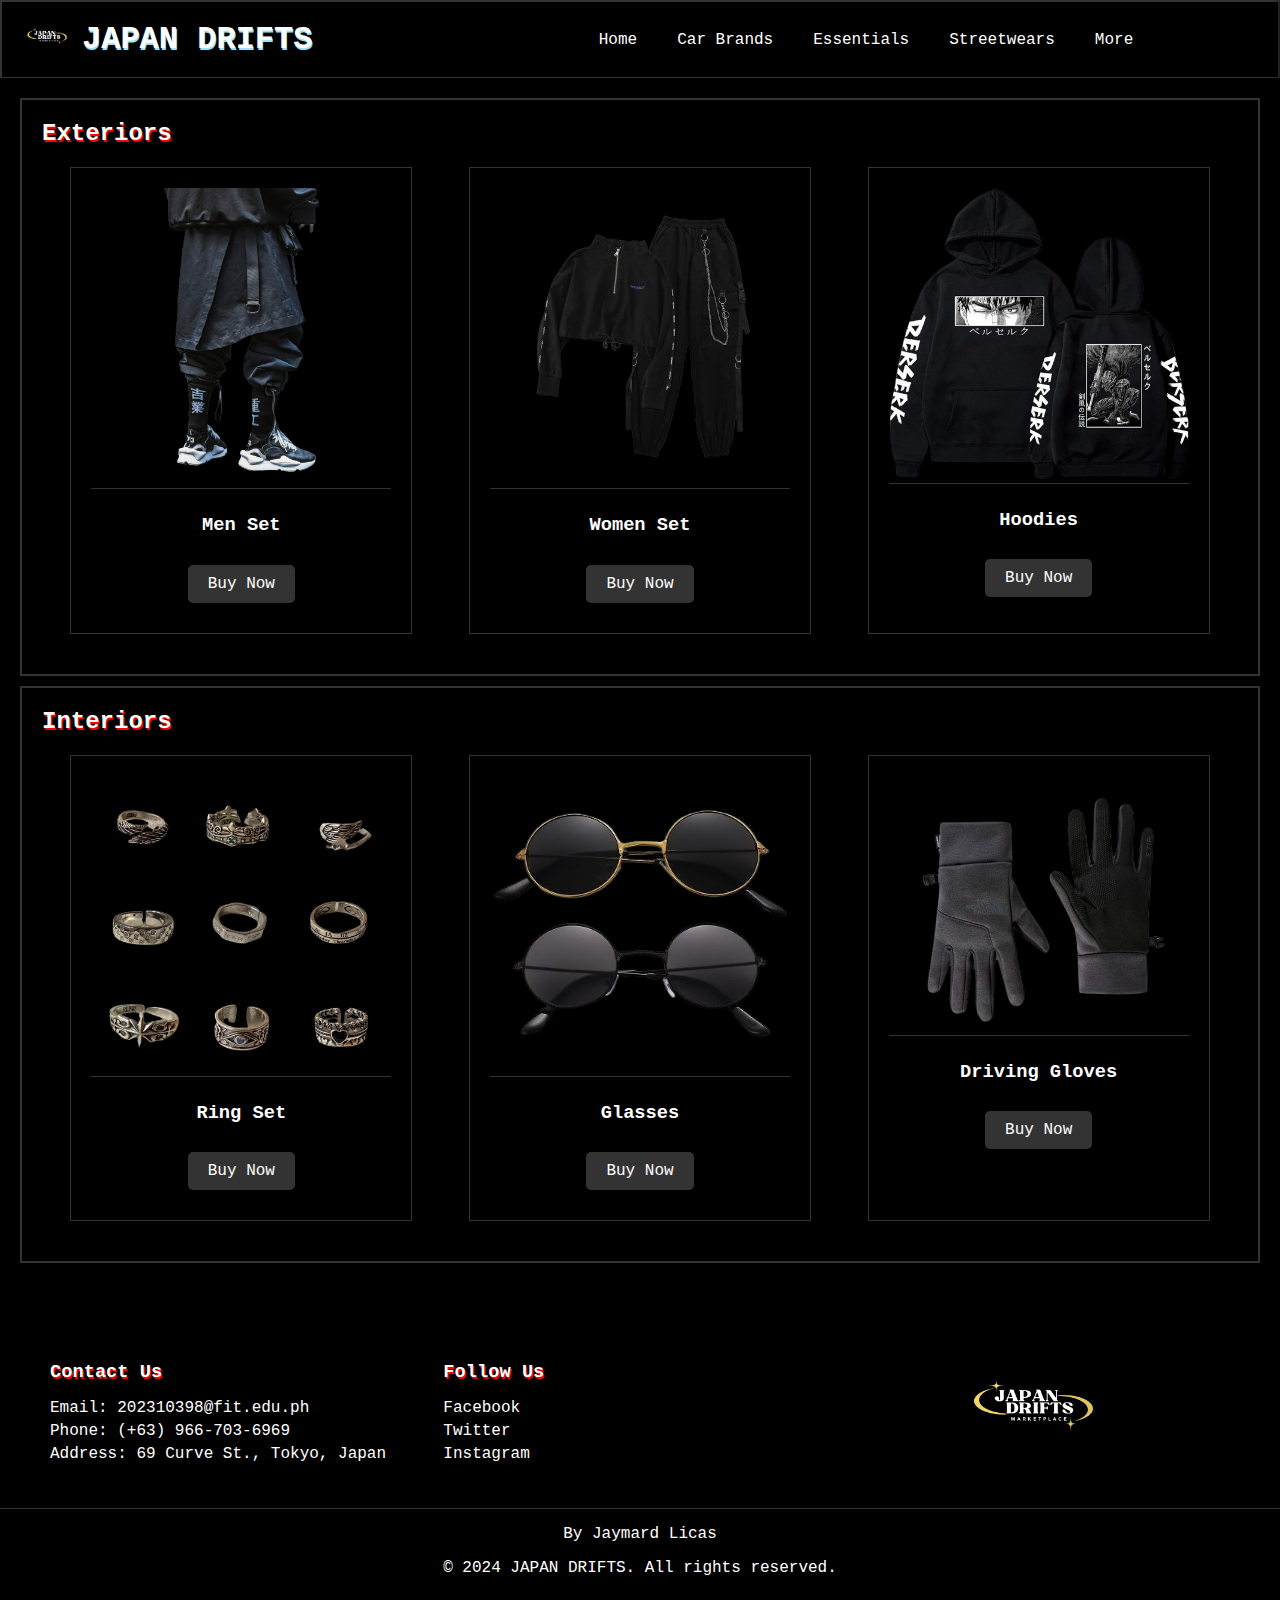
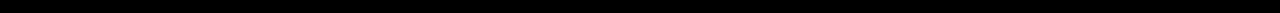
<file: Streetwear.html>
<!DOCTYPE html>
<html lang="en">
<head>
    <meta charset="UTF-8">
    <meta name="viewport" content="width=device-width, initial-scale=1.0">
    <title>Essentials - Japan Drifts</title>
    <link rel="icon" href="JAPAN.png"/>

    <style>
        body {
     font-family: 'Courier New', Courier, monospace;
     margin: 0;
     padding: 0;
 }
 
 h1 {
     text-decoration: none;
     text-shadow: 1px 2px rgb(153, 227, 250);
 }

 header {
     border: 2px solid #333;
     background-color: #000;
     padding: 10px 0;
     text-align: center;
     margin-bottom: -1px;
 }
 
 .container {
     display: flex;
     justify-content: flex-start;
     align-items: center;
     padding: 0 20px;
 }
 
 .logo {
     width: 50px;
     height: auto;
     margin-right: 10px;
 }
 
 header h1 {
     margin: 0;
     color: #fff;
     flex: 1;
     text-align: left;
 }

 nav {
     flex: 2;
     display: flex;
     justify-content: center;
     z-index: 2;
 }
 
 nav ul {
     list-style-type: none;
     margin: 0;
     padding: 0;
     display: flex;
 }
 
 nav ul li {
     position: relative;
     margin: 0 10px;
 }
 
 nav ul li a {
     color: #fff;
     text-decoration: none;
     display: block;
     padding: 10px;
 }
 
 nav ul li:hover {
     background-color: #555;
 }
 
 nav ul ul {
     position: absolute;
     left: -5px;
     top: 100%;
     background-color: rgba(0, 0, 0, 0.7);
     padding: 5px;
     margin: 0;
     list-style-type: none;
     width: 560px;
     opacity: 0;
     visibility: hidden;
     transition: opacity 0.3s ease, visibility 0.3s ease; 
 }
 
 nav ul li:hover > ul {
     opacity: 1; 
     visibility: visible; 
 }
 
 nav ul ul li {
     margin: 0; 
     background-color: rgba(27, 27, 27, 0.7); 
 }
 
 nav ul ul li a {
     display: block;
     padding: 10px;
     color: #fff;
     transition: background-color 0.3s ease;
 }
 
 nav ul ul li:hover {
     background-color: rgba(255, 255, 255, 0.2);
 }
 
 nav ul ul li a:hover {
     background-color: rgba(255, 255, 255, 0.2); 
 }
 
 .submenu.active {
     display: block;
     opacity: 1;
     visibility: visible;
     background-color: #ffffff;
 }

 main {
     background-color: #000;
     color: white;
     padding: 20px;
 }

 .featured-products {
     border: 2px solid #333;
     margin: 10px 0;
     padding: 20px;
     background-color: #000;
     color: white; 
     margin-top: 0px;
 }
 
 .featured-products h2 {
     margin-top: 0;
     color: white;
     text-shadow: 1px 2px red; 
 }
 
 .product-list {
     display: flex;
     justify-content: space-around;
 }

 footer {
     height: 100%;
     background-color: #000;
     color: white;
     text-align: center;
     position: relative;
     padding: 20px 0;
 }
 
 .footer-container {
     display: flex;
     flex-wrap: wrap;
     justify-content: space-between;
     align-items: center;
     max-width: 1200px;
     margin: 0 auto;
     padding: 0 20px;
 }
 
 .footer-column {
     flex: 1;
     margin: 20px 10px;
     min-width: 200px;
     text-align: left;
 }
 
 .footer-column h3 {
     color: white;
     text-shadow: 1px 2px red;
     margin-bottom: 10px;
 }
 
 .footer-column ul {
     list-style-type: none;
     padding: 0;
 }
 
 .footer-column ul li {
     margin: 5px 0;
 }
 
 .footer-column ul li a {
     color: white;
     text-decoration: none;
 }
 
 .footer-logo {
     flex: 1;
     margin: 20px;
     text-align: center;
 }
 
 .footer-logo img {
     height: 150px;
     width: auto;
 }
 
 .footer-info {
     width: 100%;
     text-align: center;
     border-top: 1px solid #333;
 }
 
 @media (max-width: 768px) {
     .footer-container {
         flex-direction: column;
         align-items: flex-start;
     }
 
     .footer-column, .footer-logo {
         width: 100%;
         text-align: center;
         margin: 10px 0;
     }
 }

.sidebar {
     position: fixed;
     right: -270px;
     top: 0;
     width: 230px;
     height: 100%;
     background-color: rgba(51, 51, 51, 0.8); 
     color: #fff;
     transition: right 0.3s ease;
     padding: 20px;
     box-shadow: -2px 0 5px rgba(0, 0, 0, 0.5);
     overflow-y: auto;
     line-height: 25px;
     z-index: 2;
 }
 
 .sidebar.active {
     right: 0; 
 }
 
 .sidebar h2 {
     margin-top: 0;
 }
 
 .sidebar ul {
     list-style-type: none;
     padding: 0;
     line-height: 50px;
 }
 
 .sidebar ul li {
     margin: 10px 0;
     padding: 10px 0;
     border-bottom: 1px solid #fff;
     cursor: pointer;
 }
 
 .sidebar ul li a {
     color: #fff;
     text-decoration: none;
     display: block; 
 }
 
 .sidebar ul li:hover .sidebar-link {
     background-color: #555; 
 }
 
 .sidebar-link {
     padding: 10px;
 }
 
 
 .close-button {
     position: absolute;
     top: 10px;
     right: 10px;
     cursor: pointer;
     font-size: 18px;
     color: #fff;
 }

.product-box {
     width: 300px; 
     padding: 20px;
     border: 1px solid #333;
     margin-bottom: 20px;
 }
 
 .product-box img {
     width: 100%; 
     height: auto;
     border-bottom: 1px solid #333; 
 }
 
 .product-info {
     text-align: center;
     padding: 10px;
 }
 
 .product-info h3 {
     margin-top: 10px;
 }
 
 .product-info p {
     margin-bottom: 10px;
     text-align: left;
 }
 
 .product-info .btn {
     display: inline-block;
     background-color: #333;
     color: white;
     padding: 10px 20px;
     text-decoration: none;
     border-radius: 5px;
     margin-top: 10px;
 }
 
 .product-info .btn:hover {
     background-color: #555;
 }

  .overlay {
     display: none;
     position: fixed;
     z-index: 4;
     left: 0;
     top: 0;
     width: 100%;
     height: 100%;
     background-color: rgba(0, 0, 0, 0.7);
     justify-content: center;
     align-items: center;
     text-align: center;
 }
 
 .overlay-content {
     background-color: #fff;
     padding: 20px;
     border-radius: 10px;
     box-shadow: 0 0 10px rgba(0, 0, 0, 0.5);
     width: 80%;
     max-width: 400px;
 }
 
 .close-btn {
     color: #aaa;
     font-size: 28px;
     font-weight: bold;
     float: right;
 }
 
 .close-btn:hover,
 .close-btn:focus {
     color: #000;
     text-decoration: none;
     cursor: pointer;
 }
 
    </style>

</head>
<body>
    <header>  
        <div class="container">  
            <a href="home.html">    
                <img src="JAPAN.png" class="logo">  
            </a>  
            <h1>JAPAN DRIFTS</h1>  
            <nav>  
                <div class="navbar">  
                    <ul>  
                         <li><a href="index.html">Home</a>  
                        <li><a href="#">Car Brands</a>  
                            <ul class="submenu">  
                                <li><a href="Toyota.html">Toyota</a></li> 
                                <li><a href="Mazda.html">Mazda</a></li>
                                <li><a href="Honda.html">Honda</a></li>  
                                <li><a href="Mitsubishi.html">Mitsubishi</a></li>  
                                <li><a href="Lexus.html">Lexus</a></li>  
                                <li><a href="Subaru.html">Subaru</a></li>  
                                <li><a href="Nissan.html">Nissan</a></li> 
                            </ul>  
                        </li>  
                        <li><a href="Essential.html">Essentials</a></li>  
                        <li><a href="Streetwear.html">Streetwears</a></li>    
                        <li><a href="#" onclick="toggleSidebar('sidebar-more')">More</a></li> 
                    </ul>  
                </div>  
            </nav>
        </div>  
    </header>  

    <main>
     <section id="exteriors" class="featured-products">
         <h2 class="ess">Exteriors</h2>
         <div class="product-list">
             <div class="product-box">
                 <img src="men.png" alt="Product 1">
                 <div class="product-info">
                     <h3>Men Set</h3>
                     <a href="#" class="btn" onclick="showOverlay()">Buy Now</a>
                 </div>
             </div>
             <div class="product-box">
                 <img src="women.png" alt="Product 2">
                 <div class="product-info">
                     <h3>Women Set</h3>
                     <a href="#" class="btn" onclick="showOverlay()">Buy Now</a>
                 </div>
             </div>
             <div class="product-box">
                 <img src="hoodie.png" alt="New Product">
                 <div class="product-info">
                     <h3>Hoodies</h3>
                     <a href="#" class="btn" onclick="showOverlay()">Buy Now</a>
                 </div>
             </div>
         </div>
     </section>
 
     <section id="interiors" class="featured-products">
         <h2 class="ess">Interiors</h2>
         <div class="product-list">
             <div class="product-box">
                 <img src="ring.png" alt="Interior Product 1">
                 <div class="product-info">
                     <h3>Ring Set</h3>
                     <a href="#" class="btn" onclick="showOverlay()">Buy Now</a>
                 </div>
             </div>
             <div class="product-box">
                 <img src="glasses.png" alt="Interior Product 2">
                 <div class="product-info">
                     <h3>Glasses</h3>
                     <a href="#" class="btn" onclick="showOverlay()">Buy Now</a>
                 </div>
             </div>
             <div class="product-box">
                 <img src="Gloves.png" alt="New Interior Product">
                 <div class="product-info">
                     <h3>Driving Gloves</h3>
                     <a href="#" class="btn" onclick="showOverlay()">Buy Now</a>
                 </div>
             </div>
         </div>
     </section>
 </main>
 

 <aside id="sidebar-more" class="sidebar">
    <span class="close-button" onclick="toggleSidebar('sidebar-more')">X</span>
    <h2>More Options</h2>
    <ul>
        <li><a href="FAQ.html"><div class="sidebar-link">FAQ</div></a></li> 
        <li><a href="About.html"><div class="sidebar-link">About Us</div></a></li> 
        <li><a href="Story.html"><div class="sidebar-link">Our Story</div></a></li>  
        <li><a href="Vision.html"><div class="sidebar-link">Vision & Mission</div></a></li>     
    </ul>
</aside>
 <footer>
     <div class="footer-container">
         <div class="footer-column">
             <h3>Contact Us</h3>
             <ul>
                 <li>Email: <a href="mailto:202310398@fit.edu.ph">202310398@fit.edu.ph</a></li>
                 <li>Phone: <a href="tel:+63 966 703 6969">(+63) 966-703-6969</a></li>
                 <li>Address: 69 Curve St., Tokyo, Japan</li>
             </ul>
         </div>
         <div class="footer-column">
             <h3>Follow Us</h3>
             <ul class="social-links">
                 <li><a href="https://www.facebook.com/Prismalcs/">Facebook</a></li>
                 <li><a href="https://x.com/Japan_Drifts">Twitter</a></li>
                 <li><a href="https://www.instagram.com/prsm_lcs/">Instagram</a></li>
             </ul>
         </div>
         <div class="footer-logo">
             <img src="JAPAN.png" alt="Logo">
         </div>
     </div>
     <div class="footer-info">
         <p>By Jaymard Licas</p>
         <p>© 2024 JAPAN DRIFTS. All rights reserved.</p>
     </div>
 </footer>
 
 <div class="overlay" id="overlay">
     <div class="overlay-content">
         <span class="close-btn" onclick="closeOverlay()">&times;</span>
         <p>Thank you for purchasing at Japan Drifts!</p> 
     </div>
   </div>

   <script>
     function toggleSidebar(sidebarId) {
         const sidebar = document.getElementById(sidebarId);
         const isActive = sidebar.classList.contains('active');
         
         document.querySelectorAll('.sidebar').forEach(function(sidebar) {
             sidebar.classList.remove('active');
         });
         
         if (!isActive) {
             sidebar.classList.add('active');
         }
     }

     function showOverlay() {
const overlay = document.getElementById('overlay');
overlay.style.display = 'flex';
}

function closeOverlay() {
const overlay = document.getElementById('overlay');
overlay.style.display = 'none';
}

</script>
     </body>
     </html>
</file>
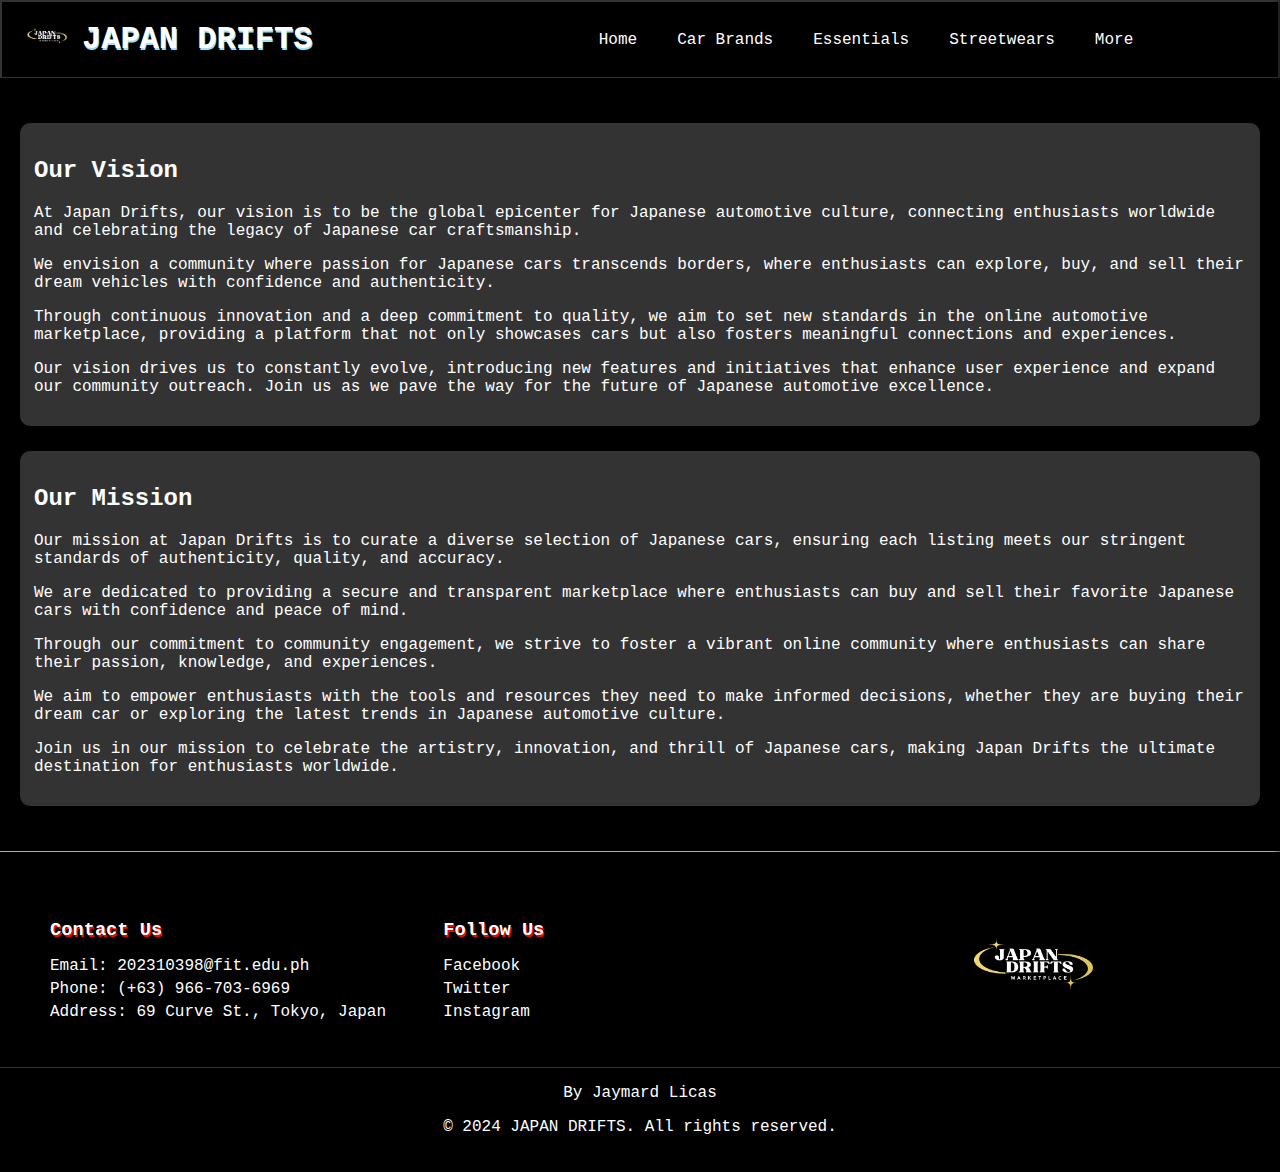
<file: Vision.html>
<!DOCTYPE html>
<html lang="en">
<head>
    <meta charset="UTF-8">
    <meta name="viewport" content="width=device-width, initial-scale=1.0">
    <title>Vision & Mission - Japan Drifts</title>
    <link rel="icon" href="JAPAN.png"/>
    <style>

        .mission-section, .vision-section {
            max-width: 1459px;
            margin: 0 auto;
            padding: 14px;
            text-align: left;
            background-color: #333;
            color: white;
            border-radius: 10px;
            box-shadow: 0 0 20px rgba(0, 0, 0, 0.1);
            margin-top: 25px;
            margin-bottom: 25px;
        }

        body {
     font-family: 'Courier New', Courier, monospace;
     margin: 0;
     padding: 0;
 }

 h1 {
     text-decoration: none;
     text-shadow: 1px 2px rgb(153, 227, 250);
 }
 
header {
     border: 2px solid #333;
     background-color: #000;
     padding: 10px 0;
     text-align: center;
     margin-bottom: -1px;
 }
 
 .container {
     display: flex;
     justify-content: flex-start;
     align-items: center;
     padding: 0 20px;
 }
 
 .logo {
     width: 50px;
     height: auto;
     margin-right: 10px;
 }
 
 header h1 {
     margin: 0;
     color: #fff;
     flex: 1;
     text-align: left;
 }
 
 nav {
     flex: 2;
     display: flex;
     justify-content: center;
     z-index: 2;
 }
 
 nav ul {
     list-style-type: none;
     margin: 0;
     padding: 0;
     display: flex;
 }
 
 nav ul li {
     position: relative;
     margin: 0 10px;
 }
 
 nav ul li a {
     color: #fff;
     text-decoration: none;
     display: block;
     padding: 10px;
 }
 
 nav ul li:hover {
     background-color: #555;
 }
 
 nav ul ul {
     position: absolute;
     left: -5px;
     top: 100%;
     background-color: rgba(0, 0, 0, 0.7);
     padding: 5px;
     margin: 0;
     list-style-type: none;
     width: 560px;
     opacity: 0;
     visibility: hidden;
     transition: opacity 0.3s ease, visibility 0.3s ease; 
 }
 
 nav ul li:hover > ul {
     opacity: 1; 
     visibility: visible; 
 }
 
 nav ul ul li {
     margin: 0; 
     background-color: rgba(27, 27, 27, 0.7); 
 }
 
 nav ul ul li a {
     display: block;
     padding: 10px;
     color: #fff;
     transition: background-color 0.3s ease;
 }
 
 nav ul ul li:hover {
     background-color: rgba(255, 255, 255, 0.2);
 }
 
 nav ul ul li a:hover {
     background-color: rgba(255, 255, 255, 0.2); 
 }
 
 .submenu.active {
     display: block;
     opacity: 1;
     visibility: visible;
     background-color: #ffffff;
 }
 
  main {
     background-color: #000;
     color: white;
     padding: 20px;
 }
 footer {
     height: 100%;
     background-color: #000;
     color: white;
     text-align: center;
     position: relative;
     padding: 20px 0;
     border: 1px solid rgb(173, 173, 173);
     position: relative;
     left: 0px;
     border-left: 0px;
     border-right: 0px;
     border-bottom: 0px;
 }
 
 .footer-container {
     display: flex;
     flex-wrap: wrap;
     justify-content: space-between;
     align-items: center;
     max-width: 1200px;
     margin: 0 auto;
     padding: 0 20px;
 }
 
 .footer-column {
     flex: 1;
     margin: 20px 10px;
     min-width: 200px;
     text-align: left;
 }
 
 .footer-column h3 {
     color: white;
     text-shadow: 1px 2px red;
     margin-bottom: 10px;
 }
 
 .footer-column ul {
     list-style-type: none;
     padding: 0;
 }
 
 .footer-column ul li {
     margin: 5px 0;
 }
 
 .footer-column ul li a {
     color: white;
     text-decoration: none;
 }
 
 .footer-logo {
     flex: 1;
     margin: 20px;
     text-align: center;
 }
 
 .footer-logo img {
     height: 150px;
     width: auto;
 }
 
 .footer-info {
     width: 100%;
     text-align: center;
     border-top: 1px solid #333;
 }
 
 @media (max-width: 768px) {
     .footer-container {
         flex-direction: column;
         align-items: flex-start;
     }
 
     .footer-column, .footer-logo {
         width: 100%;
         text-align: center;
         margin: 10px 0;
     }
 }
 
.sidebar {
     position: fixed;
     right: -270px;
     top: 0;
     width: 230px;
     height: 100%;
     background-color: rgba(51, 51, 51, 0.8); 
     color: #fff;
     transition: right 0.3s ease;
     padding: 20px;
     box-shadow: -2px 0 5px rgba(0, 0, 0, 0.5);
     overflow-y: auto;
     line-height: 25px;
     z-index: 2;
 }
 
 .sidebar.active {
     right: 0; 
 }
 
 .sidebar h2 {
     margin-top: 0;
 }
 
 .sidebar ul {
     list-style-type: none;
     padding: 0;
     line-height: 50px;
 }
 
 .sidebar ul li {
     margin: 10px 0;
     padding: 10px 0;
     border-bottom: 1px solid #fff;
     cursor: pointer;
 }
 
 .sidebar ul li a {
     color: #fff;
     text-decoration: none;
     display: block; 
 }
 
 .sidebar ul li:hover .sidebar-link {
     background-color: #555; 
 }
 
 .sidebar-link {
     padding: 10px;
 }
 
 
 .close-button {
     position: absolute;
     top: 10px;
     right: 10px;
     cursor: pointer;
     font-size: 18px;
     color: #fff;
 }

.faq-section {
     max-width: 800px;
     margin: 0 auto;
     padding: 20px;
     text-align: left;
 }
 
 .faq-item {
     margin-bottom: 20px; 
     border-bottom: 1px solid #333; 
     padding-bottom: 20px; 
 }
 
 .faq-item h3 {
     margin-bottom: 10px;
     color: #fff;
 }
 
 .faq-item p {
     color: #ccc;
 }

 .about-section {
     max-width: 1459px;
     margin: 0 auto;
     padding: 14px;
     text-align: left;
     background-color: #000;
     color: white;
     border-radius: 10px;
     box-shadow: 0 0 20px rgba(0, 0, 0, 0.1);
     margin-top: -20px;
     margin-bottom: -18px;
 }

 .mission-section, .vision-section {
     max-width: 1459px;
     margin: 0 auto;
     padding: 14px;
     text-align: left;
     background-color: #333;
     color: white;
     border-radius: 10px;
     box-shadow: 0 0 20px rgba(0, 0, 0, 0.1);
     margin-top: 25px;
     margin-bottom: 25px;
 }


    </style>
</head>
<body>
    <header>  
        <div class="container">  
            <a href="home.html">    
                <img src="JAPAN.png" class="logo">  
            </a>  
            <h1>JAPAN DRIFTS</h1>  
            <nav>  
                <div class="navbar">  
                    <ul>  
                         <li><a href="home.html">Home</a></li>
                        <li><a href="#">Car Brands</a>  
                            <ul class="submenu">  
                                <li><a href="Toyota.html">Toyota</a></li> 
                                <li><a href="Mazda.html">Mazda</a></li>
                                <li><a href="Honda.html">Honda</a></li>  
                                <li><a href="Mitsubishi.html">Mitsubishi</a></li>  
                                <li><a href="Lexus.html">Lexus</a></li>  
                                <li><a href="Subaru.html">Subaru</a></li>  
                                <li><a href="Nissan.html">Nissan</a></li> 
                            </ul>  
                        </li>  
                        <li><a href="Essential.html">Essentials</a></li>  
                        <li><a href="Streetwear.html">Streetwears</a></li>    
                        <li><a href="#" onclick="toggleSidebar('sidebar-more')">More</a></li> 
                    </ul>  
                </div>  
            </nav>
        </div>  
    </header>  

    <main>
        <section class="vision-section">
            <h2>Our Vision</h2>
            
            <p>At Japan Drifts, our vision is to be the global epicenter for Japanese automotive culture, connecting enthusiasts worldwide and celebrating the legacy of Japanese car craftsmanship.</p>
            
            <p>We envision a community where passion for Japanese cars transcends borders, where enthusiasts can explore, buy, and sell their dream vehicles with confidence and authenticity.</p>
            
            <p>Through continuous innovation and a deep commitment to quality, we aim to set new standards in the online automotive marketplace, providing a platform that not only showcases cars but also fosters meaningful connections and experiences.</p>
            
            <p>Our vision drives us to constantly evolve, introducing new features and initiatives that enhance user experience and expand our community outreach. Join us as we pave the way for the future of Japanese automotive excellence.</p>
        </section>

        <section class="mission-section">
            <h2>Our Mission</h2>
            
            <p>Our mission at Japan Drifts is to curate a diverse selection of Japanese cars, ensuring each listing meets our stringent standards of authenticity, quality, and accuracy.</p>
            
            <p>We are dedicated to providing a secure and transparent marketplace where enthusiasts can buy and sell their favorite Japanese cars with confidence and peace of mind.</p>
            
            <p>Through our commitment to community engagement, we strive to foster a vibrant online community where enthusiasts can share their passion, knowledge, and experiences.</p>
            
            <p>We aim to empower enthusiasts with the tools and resources they need to make informed decisions, whether they are buying their dream car or exploring the latest trends in Japanese automotive culture.</p>
            
            <p>Join us in our mission to celebrate the artistry, innovation, and thrill of Japanese cars, making Japan Drifts the ultimate destination for enthusiasts worldwide.</p>
        </section>
    </main>

    <aside id="sidebar-more" class="sidebar">
        <span class="close-button" onclick="toggleSidebar('sidebar-more')">X</span>
        <h2>More Options</h2>
        <ul>
            <li><a href="FAQ.html"><div class="sidebar-link">FAQ</div></a></li> 
            <li><a href="About.html"><div class="sidebar-link">About Us</div></a></li> 
            <li><a href="Story.html"><div class="sidebar-link">Our Story</div></a></li>  
            <li><a href="Vision.html"><div class="sidebar-link">Vision & Mission</div></a></li>     
        </ul>
    </aside>

    <footer>
        <div class="footer-container">
            <div class="footer-column">
                <h3>Contact Us</h3>
                <ul>
                    <li>Email: <a href="mailto:202310398@fit.edu.ph">202310398@fit.edu.ph</a></li>
                    <li>Phone: <a href="tel:+63 966 703 6969">(+63) 966-703-6969</a></li>
                    <li>Address: 69 Curve St., Tokyo, Japan</li>
                </ul>
            </div>
            <div class="footer-column">
                <h3>Follow Us</h3>
                <ul class="social-links">
                    <li><a href="https://www.facebook.com/Prismalcs/">Facebook</a></li>
                    <li><a href="https://x.com/Japan_Drifts">Twitter</a></li>
                    <li><a href="https://www.instagram.com/prsm_lcs/">Instagram</a></li>
                </ul>
            </div>
            <div class="footer-logo">
                <img src="JAPAN.png" alt="Logo">
            </div>
        </div>
        <div class="footer-info">
            <p>By Jaymard Licas</p>
            <p>© 2024 JAPAN DRIFTS. All rights reserved.</p>
        </div>
    </footer>

    <script>
        function toggleSidebar(sidebarId) {
            const sidebar = document.getElementById(sidebarId);
            const isActive = sidebar.classList.contains('active');
            
            document.querySelectorAll('.sidebar').forEach(function(sidebar) {
                sidebar.classList.remove('active');
            });
            
            if (!isActive) {
                sidebar.classList.add('active');
            }
        }
    </script>
</body>
</html>
</file>
